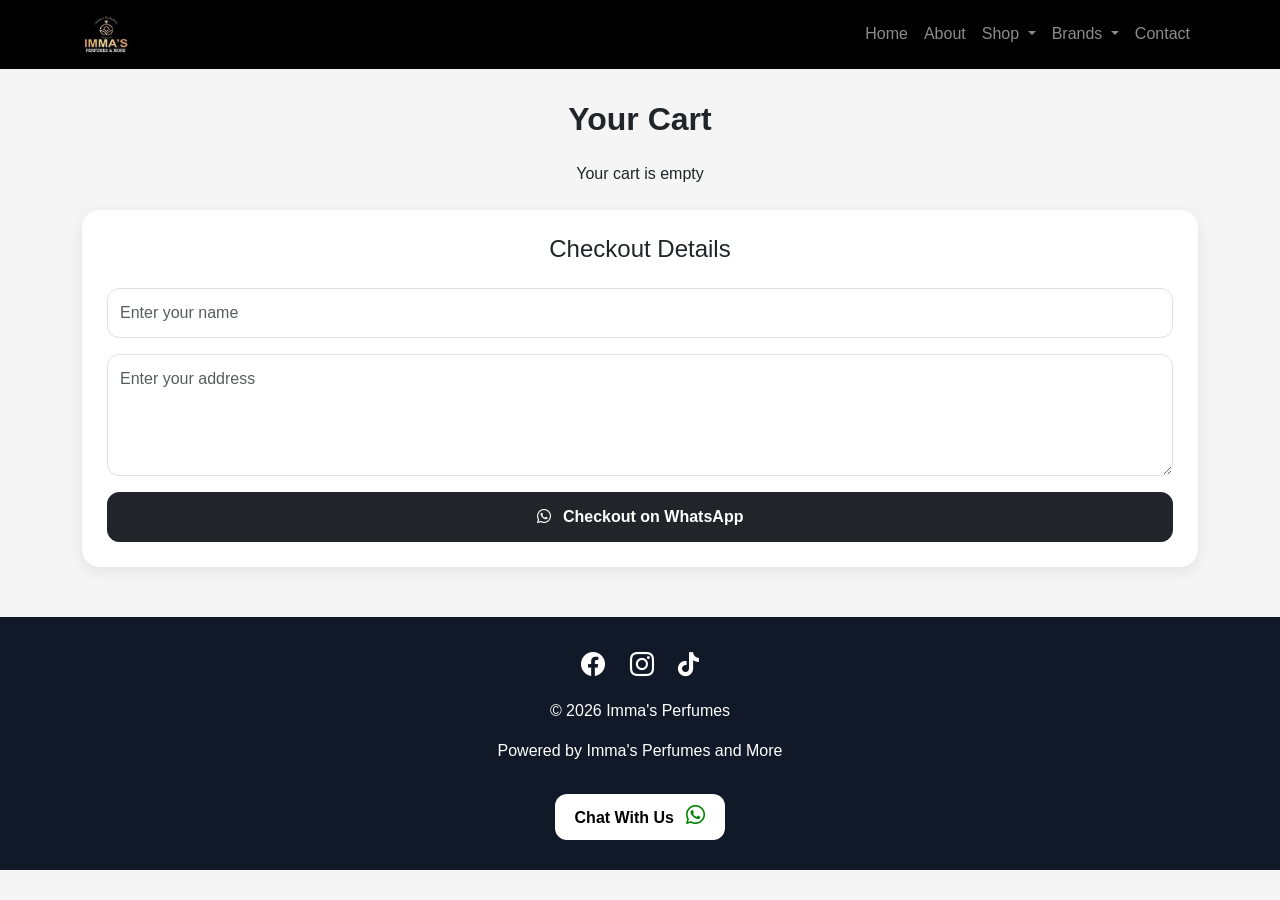
<file: Cart.html>
<!DOCTYPE html>
<html lang="en">

<head>
<meta charset="UTF-8">
<meta name="viewport" content="width=device-width, initial-scale=1.0">

<title>Your Cart</title>

<!-- Bootstrap -->
<link href="https://cdn.jsdelivr.net/npm/bootstrap@5.3.0/dist/css/bootstrap.min.css" rel="stylesheet">

<!-- Bootstrap Icons -->
<link href="https://cdn.jsdelivr.net/npm/bootstrap-icons/font/bootstrap-icons.css" rel="stylesheet">

<!-- Font Awesome -->
<link rel="stylesheet" href="https://cdnjs.cloudflare.com/ajax/libs/font-awesome/6.5.0/css/all.min.css">

<style>

body{
    background:#f5f5f5;
    font-family: Arial, sans-serif;
}

/* NAVBAR */
.navbar{
    padding:10px 0;
}

/* CART CONTAINER */
.cart-container{
    margin-top:100px;
    margin-bottom:50px;
}

/* CART CARD */
.cart-card{
    background:white;
    border-radius:18px;
    padding:20px;
    margin-bottom:20px;
    box-shadow:0 4px 15px rgba(0,0,0,0.08);
}

/* BUTTONS */
.qty-btn{
    width:45px;
    height:45px;
    border:none;
    border-radius:10px;
    font-size:18px;
    font-weight:bold;
}

.remove-btn{
    border-radius:10px;
}

/* CHECKOUT */
.checkout-box{
    background:white;
    border-radius:18px;
    padding:25px;
    box-shadow:0 4px 15px rgba(0,0,0,0.08);
}

.form-control{
    border-radius:12px;
    padding:12px;
}

.checkout-btn{
    border-radius:12px;
    padding:12px;
    font-weight:bold;
}

/* FOOTER */
.footer{
    background:#111827;
    padding:30px 20px;
    text-align:center;
}

.footer a{
    color:white;
    text-decoration:none;
}

.socials i{
    margin:0 10px;
    font-size:24px;
}

.whatsapp-box{
    background:white;
    color:black;
    display:inline-block;
    padding:10px 20px;
    border-radius:12px;
    margin-top:15px;
    font-weight:bold;
}

.whatsapp-box i{
    color:green;
    font-size:22px;
}

/* MOBILE */
@media(max-width:768px){

    .cart-card{
        padding:15px;
    }

    .qty-btn{
        width:40px;
        height:40px;
    }

    .checkout-box{
        padding:18px;
    }

}

</style>
</head>

<body>

<!-- NAVBAR -->
<nav class="navbar navbar-expand-lg navbar-dark bg-black fixed-top">

<div class="container">

<a class="navbar-brand" href="#">
<img src="images/two.jpeg"
style="width:50px; border-radius:8px;">
</a>

<button class="navbar-toggler"
data-bs-toggle="collapse"
data-bs-target="#nav">

<span class="navbar-toggler-icon"></span>

</button>

<div class="collapse navbar-collapse" id="nav">

<ul class="navbar-nav ms-auto">

<li class="nav-item">
<a class="nav-link" href="index.html">Home</a>
</li>

<li class="nav-item">
<a class="nav-link" href="About.html">About</a>
</li>

<li class="nav-item dropdown">
<a class="nav-link dropdown-toggle" data-bs-toggle="dropdown" href="#">
Shop
</a>
<ul class="dropdown-menu dropdown-menu-dark">
<li><a class="dropdown-item" href="shop3.html">deodorant/body spary/body mist</a></li>
<li><a class="dropdown-item" href="shop2.html">diffusers</a></li>
<li><a class="dropdown-item" href="shop.html">perfumes</a></li>
</ul>
</li>

<li class="nav-item dropdown">
<a class="nav-link dropdown-toggle" data-bs-toggle="dropdown" href="#">
Brands
</a>
<ul class="dropdown-menu dropdown-menu-dark">
<li><a class="dropdown-item" href="product2.html">LATTAFA</a></li>
<li><a class="dropdown-item" href="product1.html">AFNAN</a></li>
<li><a class="dropdown-item" href="Product.html">ARMAF</a></li>
</ul>
</li>


<li class="nav-item">
<a class="nav-link" href="Contact.html">Contact</a>
</li>

<li class="nav-item">

<!-- <a class="nav-link position-relative"
href="Cart.html">

<i class="bi bi-cart fs-5"></i>

<span class="cart-count-navbar position-absolute top-0 start-100 translate-middle badge rounded-pill bg-danger">
0
</span>

</a> -->

</li>

</ul>

</div>
</div>
</nav>

<!-- CART -->
<div class="container cart-container">

<h2 class="text-center fw-bold mb-4">
Your Cart
</h2>

<!-- JS WILL LOAD ITEMS HERE -->
<div id="cart-items"></div>

<!-- GRAND TOTAL -->
<div class="text-end mb-4">

<!-- <h4 class="fw-bold" id="grand-total">
Grand Total: ₦0
</h4> -->

</div>

<!-- CHECKOUT -->
<div class="checkout-box">

<h4 class="text-center mb-4">
Checkout Details
</h4>

<div class="mb-3">

<input
type="text"
id="custName"
class="form-control"
placeholder="Enter your name">

</div>

<div class="mb-3">

<textarea
id="custAddress"
class="form-control"
rows="4"
placeholder="Enter your address"></textarea>

</div>

<button
class="btn btn-dark w-100 checkout-btn"
onclick="checkoutWhatsApp()">

<i class="fab fa-whatsapp me-2"></i>

Checkout on WhatsApp

</button>

</div>

</div>

<!-- FOOTER -->
<footer class="footer text-white">

<div class="socials mb-3">

<a href="https://www.facebook.com/immaculate b">
<i class="bi bi-facebook"></i>
</a>

<a href="https://www.instagram.com/immaperfumes">
<i class="bi bi-instagram"></i>
</a>

<a href="https://www.tiktok.com/@immas.perfumes.and">
<i class="fab fa-tiktok"></i>
</a>

</div>

<p>
© 2026 Imma's Perfumes
</p>

<p>
Powered by Imma's Perfumes and More
</p>

<div class="whatsapp-box">

Chat With Us

<a href="https://wa.me/2347036392420">

<i class="fab fa-whatsapp ms-2"></i>

</a>

</div>

</footer>

<!-- Bootstrap JS -->
<script src="https://cdn.jsdelivr.net/npm/bootstrap@5.3.8/dist/js/bootstrap.bundle.min.js"></script>

<!-- YOUR JS -->
<script src="js/cart.js"></script>

</body>
</html>
</file>
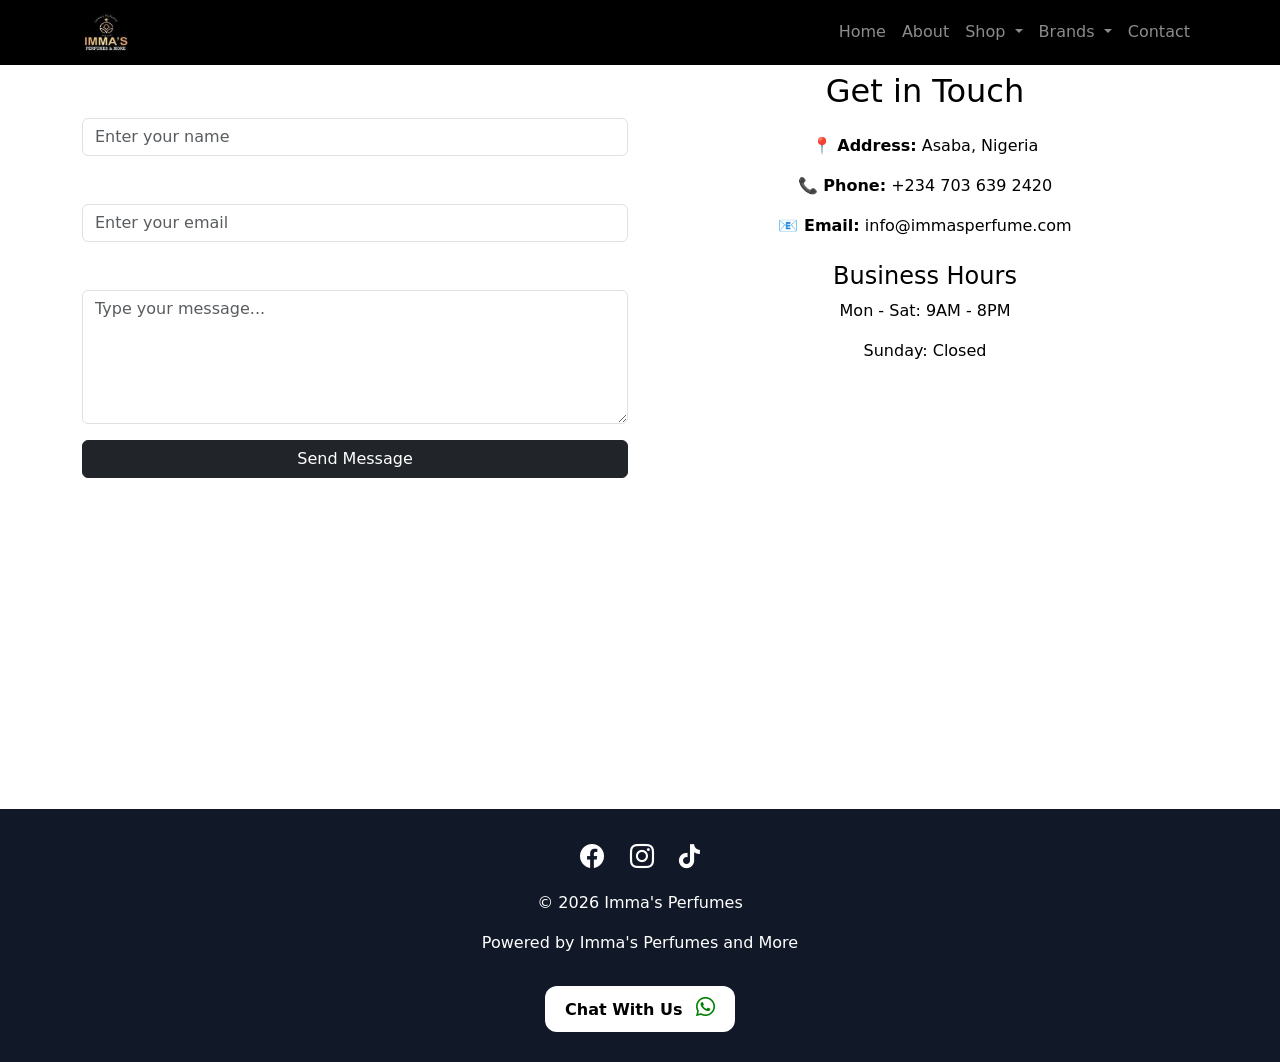
<file: Contact.html>
<!DOCTYPE html>
<html lang="en">
<head>
  <meta charset="UTF-8">
  <meta name="viewport" content="width=device-width, initial-scale=1.0">
  <title>Immas Perfume - Contact</title>

  <!-- Bootstrap CSS -->
  <link href="https://cdn.jsdelivr.net/npm/bootstrap@5.3.0/dist/css/bootstrap.min.css" rel="stylesheet">
  <link rel="stylesheet" href="https://cdnjs.cloudflare.com/ajax/libs/font-awesome/6.5.0/css/all.min.css">
  <link href="https://cdn.jsdelivr.net/npm/bootstrap-icons/font/bootstrap-icons.css" rel="stylesheet">
</head>
<link rel="stylesheet" href="css/Contact.css">

<body>

<!-- 🔷 NAVBAR -->
<!-- <nav class="navbar navbar-expand-lg navbar-dark bg-dark">
  <div class="container">
   

    <button class="navbar-toggler" data-bs-toggle="collapse" data-bs-target="#navMenu">
      <span class="navbar-toggler-icon"></span>
    </button>

    <div class="collapse navbar-collapse" id="navMenu">
      <ul class="navbar-nav ms-auto">
        <li class="nav-item"><a class="nav-link" href="#">Home</a></li>
        <li class="nav-item"><a class="nav-link" href="#">Shop</a></li>
        <li class="nav-item"><a class="nav-link active text-warning" href="#">Contact</a></li>
      </ul>
    </div>
  </div>
</nav> -->
<nav class="navbar navbar-expand-lg navbar-dark bg-black fixed-top">
<div class="container">


 <!-- <a class="navbar-brand fw-bold text-warning" href="#">Immas Perfume</a> -->
<!-- <a class="navbar-brand fw-bold pt-3 mx-3" href="#">IMMAS PERFUMES AND MORE</a> -->
<a class="navbar-brand logo "  style="color: gold; font-size: 0px; " ><img src="images/two.jpeg" alt="" style="width: 50px; border-radius: 5px;  "></a>
<!-- <a class="navbar-brand fw-bold pt-3 mx-3" href="#">IMMAS PERFUMES AND MORE</a> -->

<button class="navbar-toggler" data-bs-toggle="collapse" data-bs-target="#nav">
<span class="navbar-toggler-icon"></span>
</button>

<div class="collapse navbar-collapse" id="nav">

<ul class="navbar-nav ms-auto">

<li class="nav-item">
<a class="nav-link" href="index.html">Home</a>
</li>

<li class="nav-item">
<a class="nav-link" href="About.html">About</a>
</li>

<li class="nav-item dropdown">
<a class="nav-link dropdown-toggle" data-bs-toggle="dropdown" href="#">
Shop
</a>
<ul class="dropdown-menu dropdown-menu-dark">
<li><a class="dropdown-item" href="shop3.html">deodorant/body spary/body mist</a></li>
<li><a class="dropdown-item" href="shop2.html">diffusers</a></li>
<li><a class="dropdown-item" href="shop.html">perfumes</a></li>
</ul>
</li>

<li class="nav-item dropdown">
<a class="nav-link dropdown-toggle" data-bs-toggle="dropdown" href="#">
Brands
</a>
<ul class="dropdown-menu dropdown-menu-dark">
<li><a class="dropdown-item" href="product2.html">LATTAFA</a></li>
<li><a class="dropdown-item" href="product1.html">AFNAN</a></li>
<li><a class="dropdown-item" href="Product.html">ARMAF</a></li>
</ul>
</li>

<li class="nav-item">
<a class="nav-link" href="Contact.html">Contact</a>
</li>



</ul>

</div>
</div>
</nav>

<!-- 🔷 HERO SECTION -->
<section class="bg- text-white text-center p-4">
  <div class="container">

    <div class="row g-4">

      <!-- CONTACT FORM -->
      <div class="col-md-6">

        <h2 class="mb-4">Send a Message</h2>

        <form onsubmit="sendToWhatsApp(); return false;">

          <div class="mb-3">
            <label class="form-label">Full Name</label>
            <input 
              type="text" 
              class="form-control" 
              id="name"
              placeholder="Enter your name"
              required
            >
          </div>

          <div class="mb-3">
            <label class="form-label">Email Address</label>
            <input 
              type="email" 
              class="form-control"
              id="email"
              placeholder="Enter your email"
              required
            >
          </div>

          <div class="mb-3">
            <label class="form-label">Message</label>

            <textarea 
              class="form-control"
              rows="5"
              id="message"
              placeholder="Type your message..."
              required
            ></textarea>
          </div>

          <button type="submit" class="btn btn-dark w-100">
            Send Message
          </button>

        </form>

      </div>

      <!-- CONTACT INFO -->
      <div class=" info col-md-6 info p-5" >

        <h2 class="mb-4">Get in Touch</h2>

        <p><strong>📍 Address:</strong> Asaba, Nigeria</p>

        <p><strong>📞 Phone:</strong> +234 703 639 2420</p>

        <p><strong>📧 Email:</strong> info@immasperfume.com</p>

        <h4 class="mt-4">Business Hours</h4>

        <p>Mon - Sat: 9AM - 8PM</p>

        <p>Sunday: Closed</p>

      </div>

    </div>

  </div>
</section>

<div class="map-container">
  <iframe
    src="https://www.google.com/maps?q=deltaasabatraditionalrulers,Nigeria&output=embed"
    width="100%"
    height="300"
    style="border:0; border-radius:10px;"
    allowfullscreen=""
    loading="lazy">
  </iframe>
</div>
<!-- 🔹 FOOTER -->


<footer class="footer text-white">

<div class="socials mb-3">

<a href="https://www.facebook.com/immaculate b">
<i class="bi bi-facebook"></i>
</a>

<a href="https://www.instagram.com/immaperfumes">
<i class="bi bi-instagram"></i>
</a>

<a href="https://www.tiktok.com/@immas.perfumes.and">
<i class="fab fa-tiktok"></i>
</a>

</div>

<p>
© 2026 Imma's Perfumes
</p>

<p>
Powered by Imma's Perfumes and More
</p>

<div class="whatsapp-box">

Chat With Us

<a href="https://wa.me/2347036392420">

<i class="fab fa-whatsapp ms-2"></i>

</a>

</div>

</footer>



<!-- Bootstrap JS -->
<script src="https://cdn.jsdelivr.net/npm/bootstrap@5.3.0/dist/js/bootstrap.bundle.min.js"></script>
<script src="js/cart.js"></script>
</body>
</html>
</file>
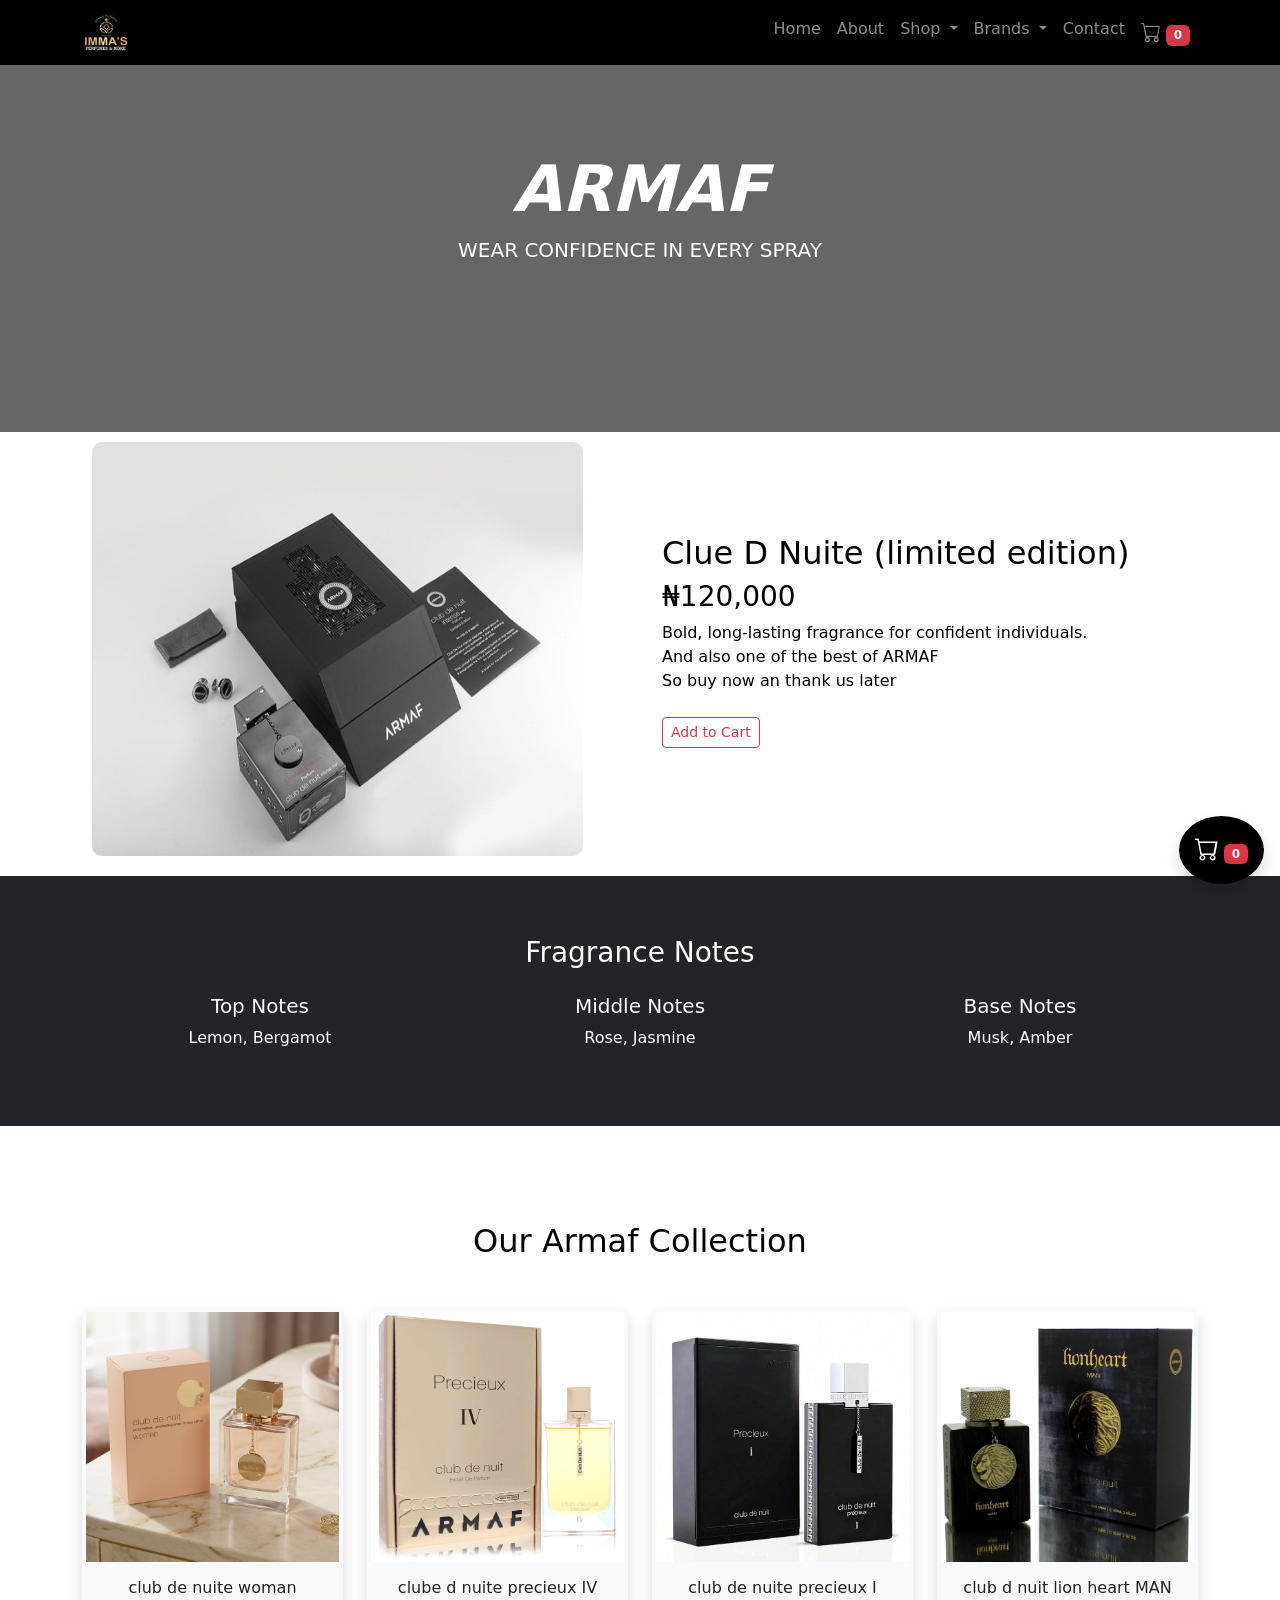
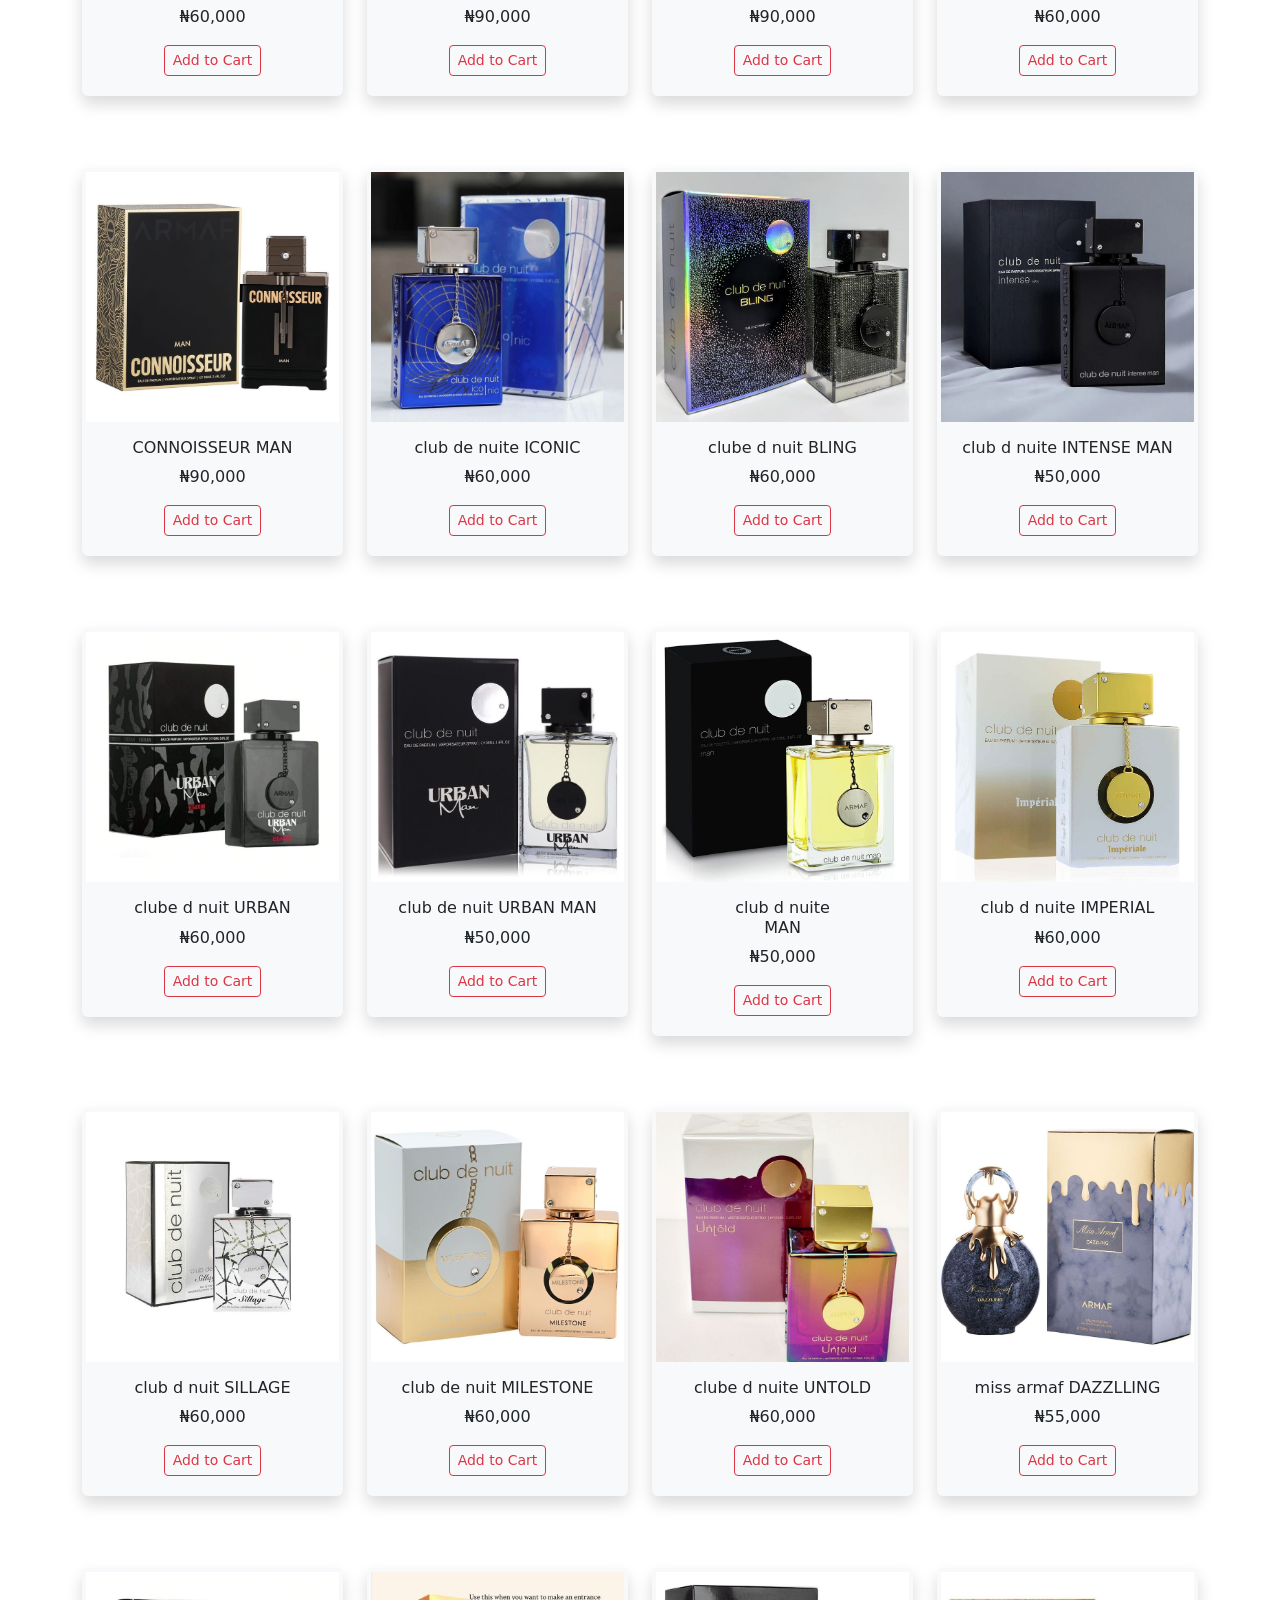
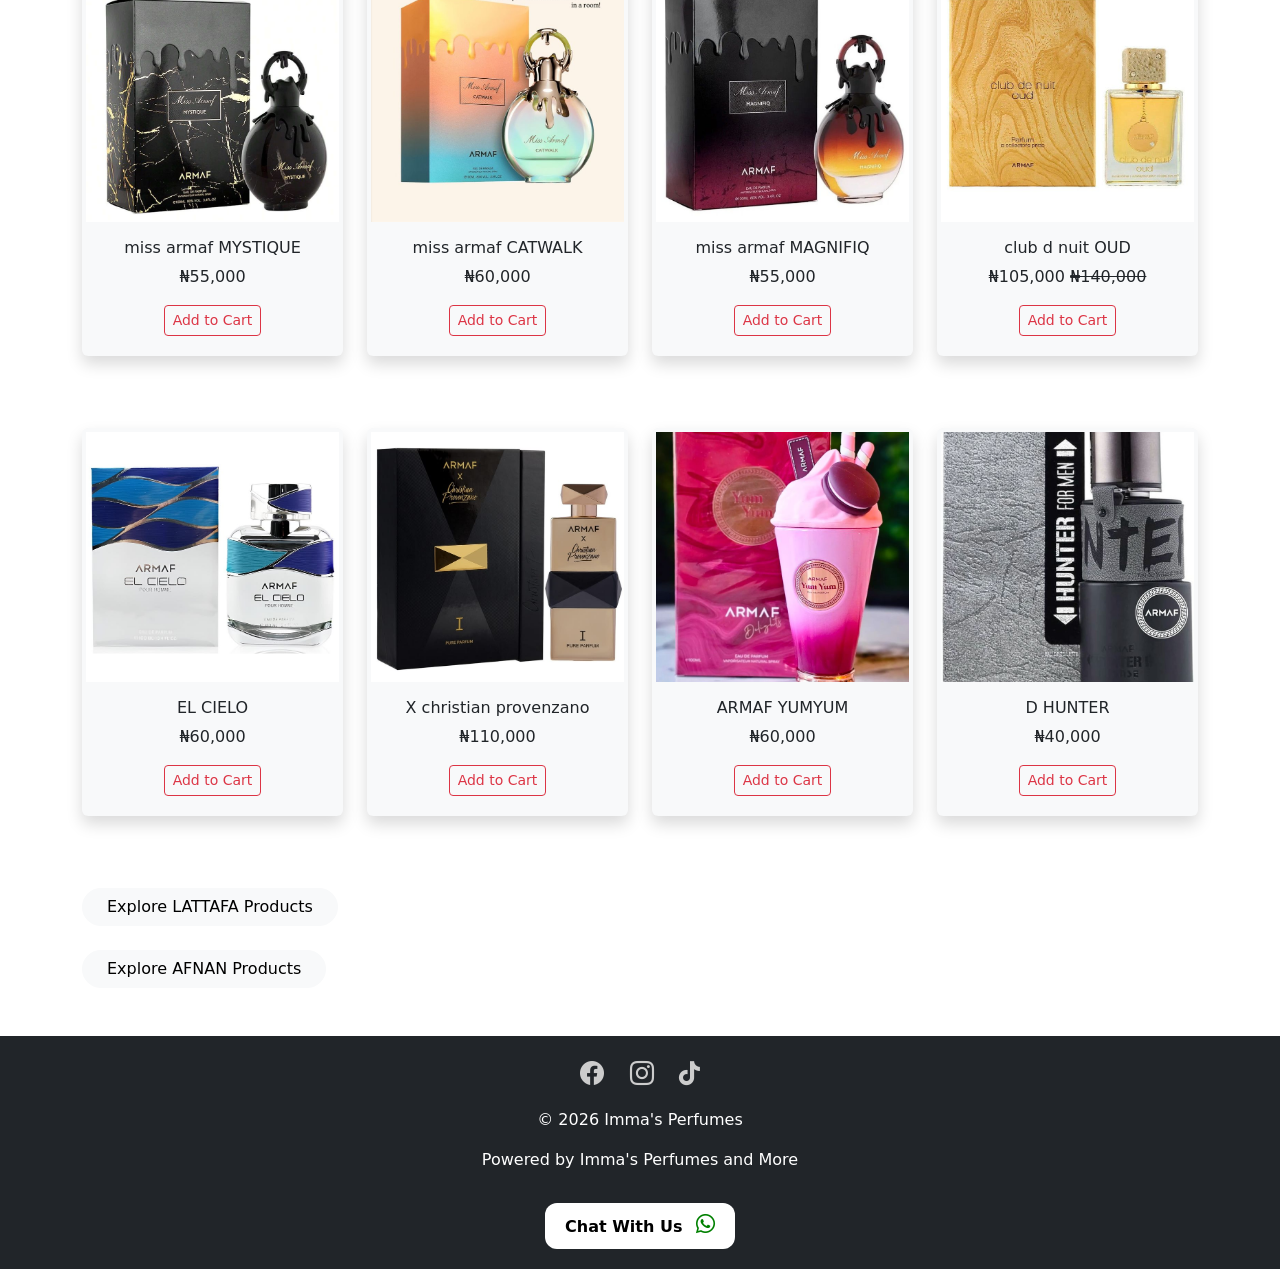
<file: Product.html>
<!DOCTYPE html><html lang="en">
<head>
  <meta charset="UTF-8">
  <meta name="viewport" content="width=device-width, initial-scale=1.0">
  <title> ARMAF perfumes</title>
    <!-- Bootstrap CSS -->  
     <link href="https://cdn.jsdelivr.net/npm/bootstrap@5.3.0/dist/css/bootstrap.min.css" rel="stylesheet"> 
      <!-- Bootstrap Icons --> 
        <link href="https://cdn.jsdelivr.net/npm/bootstrap-icons@1.11.3/font/bootstrap-icons.css" rel="stylesheet">
        <link rel="stylesheet" href="css/product2.css">
        <!-- font icons -->
   <link rel="stylesheet" href="https://cdnjs.cloudflare.com/ajax/libs/font-awesome/6.5.0/css/all.min.css">

    </head>
<body>



  <!-- NAVBAR -->
<nav class="navbar navbar-expand-lg navbar-dark bg-black fixed-top">
<div class="container">


<a class="navbar-brand logo "  style="color: gold; font-size: 0px; " ><img src="images/two.jpeg" alt="" style="width: 50px; border-radius: 5px;  "></a>
<!-- <a class="navbar-brand fw-bold pt-3 mx-3" href="#">IMMAS PERFUMES AND MORE</a> -->

<button class="navbar-toggler" data-bs-toggle="collapse" data-bs-target="#nav">
<span class="navbar-toggler-icon"></span>
</button>

<div class="collapse navbar-collapse" id="nav">

<ul class="navbar-nav ms-auto">

<li class="nav-item">
<a class="nav-link" href="index.html">Home</a>
</li>

<li class="nav-item">
<a class="nav-link" href="About.html">About</a>
</li>

<li class="nav-item dropdown">
<a class="nav-link dropdown-toggle" data-bs-toggle="dropdown" href="#">
Shop
</a>
<ul class="dropdown-menu dropdown-menu-dark">
<li><a class="dropdown-item" href="shop3.html">deodorant/body spary/body mist</a></li>
<li><a class="dropdown-item" href="shop2.html">diffusers</a></li>
<li><a class="dropdown-item" href="shop.html">perfumes</a></li>
</ul>
</li>

<li class="nav-item dropdown">
<a class="nav-link dropdown-toggle" data-bs-toggle="dropdown" href="#">
Brands
</a>
<ul class="dropdown-menu dropdown-menu-dark">
<li><a class="dropdown-item" href="product2.html">LATTAFA</a></li>
<li><a class="dropdown-item" href="product1.html">AFNAN</a></li>
<li><a class="dropdown-item" href="Product.html">ARMAF</a></li>
</ul>
</li>

<li class="nav-item">
<a class="nav-link" href="Contact.html">Contact</a>
</li>


<li class="nav-item">
  <a class="nav-link position-relative" href="Cart.html">
  <i class="bi bi-cart fs-5"></i>

  <span class="cart-count-navbar badge bg-danger">0</span>
</a>
</li>

</ul>

</div>
</div>
</nav>

<!-- HERO VIDEO -->


<section class="hero d-flex align-items-center justify-content-center text-center">

<video autoplay muted loop >
<source src="videos/PODL VID1.mp4" type="video/mp4">
</video>

<div class="hero-overlay"></div>
<div class="hero-content">
 <h1 class="display-3 fw-bold" style="color: white;"><i>ARMAF</i></h1>
 <p class="lead" style="color: white;"><b>WEAR CONFIDENCE IN EVERY SPRAY</b></p>  
<!-- <a href="#" class="btn btn-outline-light px-4">Shop Now</a> -->
</div>


</section>


<!-- PRODUCT SECTION -->
 <section class="section " >
  <div class="container">
    <div class="row align-items-center"><!-- Image -->
  <div class="col-md-6">
    <img src="images/four.jpg" class="product-img">
  </div>

  <!-- Details -->
  <div class="col-md-6">
    <h2 class="gold"> Clue D Nuite (limited edition)</h2>
    <h3 class="gold">₦120,000</h3>
    <p>Bold, long-lasting fragrance for confident individuals.<br>And also one of the best of ARMAF <br>So buy now an thank us later  <br><br> <button class="btn btn-outline-danger btn-sm"
onclick="addToCart('p35','Club De Nuit (limited edition)',120000)">
Add to Cart
</button> </p>
     
   
    <!-- <button class="btn btn-outline-light">Buy Now</button> -->
  </div>

</div>

  </div>
</section>
<!-- FRAGRANCE NOTES -->
 <section class="section1 bg-dark " style="color: white;">
  <div class="container text-center">
    <h3 class="gold mb-4">Fragrance Notes</h3><div class="row">
  <div class="col-md-4">
    <h5>Top Notes</h5>
    <p>Lemon, Bergamot</p>
  </div>
  <div class="col-md-4">
    <h5>Middle Notes</h5>
    <p>Rose, Jasmine</p>
  </div>
  <div class="col-md-4">
    <h5>Base Notes</h5>
    <p>Musk, Amber</p>
  </div>
</div>

  </div>
</section>
<!-- DESCRIPTION
 <section class="section">
  <div class="container">
    <h3 class="gold">Description</h3>
    <p>
      Crafted for elegance, this fragrance blends citrus freshness with deep woody warmth.
      Perfect for both day and night wear.
    </p>
  </div>
</section>

 <section class="section bg-dark">
  <div class="container">
    <h3 class="gold">Product Details</h3>
    <ul>
      <li>Size: 100ml</li>
      <li>Type: Eau de Parfum</li>
      <li>Longevity: 8-12 hours</li>
      <li>Gender: Unisex</li>
    </ul>
  </div>
</section> -->
<!-- RELATED PRODUCTS -->
 

<!-- PRODUCTS -->
<section class="container py-5 mt-5">

<h2 class="text-center mb-5">Our Armaf Collection</h2>

<div class="row g-4">

<!-- PRODUCT 1 -->
<div class="col-md-3 col-6">
<div class="card shadow p-1 mb-5 bg-body-tertiary rounded">
<img src="images/PODL 01.jpg">
<div class="card-body text-center">
<h6>club de nuite woman</h6>
<p>&#8358;60,000</p>
<button class="btn btn-outline-danger btn-sm"
onclick="addToCart('p11','Club De Nuit WOMAN',60000)">
Add to Cart
</button>
</div>
</div>
</div>

<!-- PRODUCT 2 -->
<div class="col-md-3 col-6">
<div class="card shadow p-1 mb-5 bg-body-tertiary rounded">
<img src="images/PODL 02.jpg">
<div class="card-body text-center">
<h6>clube d nuite precieux IV</h6>
<p>&#8358;90,000</p>
<button class="btn btn-outline-danger btn-sm"
onclick="addToCart('p12','Club De Nuit precieux IV',90000)">
Add to Cart
</button>
</div>
</div>
</div>

<!-- PRODUCT 3 -->
<div class="col-md-3 col-6">
<div class="card shadow p-1 mb-5 bg-body-tertiary rounded">
<img src="images/PODL 03.jpg">
<div class="card-body text-center">
<h6>club de nuite precieux I</h6>
<p>&#8358;90,000</p>
<button class="btn btn-outline-danger btn-sm"
onclick="addToCart('p13','Club De Nuit precieux I',60000)">
Add to Cart
</button>
</div>
</div>
</div>

<!-- PRODUCT 4 -->
<div class="col-md-3 col-6">
<div class="card shadow p-1 mb-5 bg-body-tertiary rounded">
<img src="images/PODL 04.jpg">
<div class="card-body text-center">
<h6>club d nuit lion heart MAN</h6>
<p>&#8358;60,000</p>
<button class="btn btn-outline-danger btn-sm"
onclick="addToCart('p14','Club De Nuit lion heart',60000)">
Add to Cart
</button>
</div>
</div>
</div>

<!-- PRODUCT 4 -->
<div class="col-md-3 col-6">
<div class="card shadow p-1 mb-5 bg-body-tertiary rounded">
<img src="images/PODL 05.jpg">
<div class="card-body text-center">
<h6>CONNOISSEUR MAN</h6>
<p>&#8358;90,000</p>
<button class="btn btn-outline-danger btn-sm"
onclick="addToCart('p15','CONNOISSEUR MAN',60000)">
Add to Cart
</button>
</div>
</div>
</div>

<!-- PRODUCT 4 -->
<div class="col-md-3 col-6">
<div class="card shadow p-1 mb-5 bg-body-tertiary rounded">
<img src="images/PODL 06.jpg">
<div class="card-body text-center">
<h6>club de nuite ICONIC</h6>
<p>&#8358;60,000</p>
<button class="btn btn-outline-danger btn-sm"
onclick="addToCart('p16','club de nuit iconic',60000)">
Add to Cart
</button>
</div>
</div>
</div>

<!-- PRODUCT 4 -->
<div class="col-md-3 col-6">
<div class="card shadow p-1 mb-5 bg-body-tertiary rounded">
<img src="images/PODL 07.jpg">
<div class="card-body text-center">
<h6>clube d nuit BLING</h6>
<p>&#8358;60,000</p>
<button class="btn btn-outline-danger btn-sm"
onclick="addToCart('p17','Club De Nuit BLING',60000)">
Add to Cart
</button>
</div>
</div>
</div>

<!-- PRODUCT 4 -->
<div class="col-md-3 col-6">
<div class="card shadow p-1 mb-5 bg-body-tertiary rounded">
<img src="images/PODL 08.jpg">
<div class="card-body text-center">
<h6>club d nuite INTENSE MAN</h6>
<p>&#8358;50,000</p>
<button class="btn btn-outline-danger btn-sm"
onclick="addToCart('p18','Club De Nuit INTENSE MAN',50000)">
Add to Cart
</button>
</div>
</div>
</div>

<!-- PRODUCT 4 -->
<div class="col-md-3 col-6">
<div class="card shadow p-1 mb-5 bg-body-tertiary rounded">
<img src="images/PODL 09.jpg">
<div class="card-body text-center">
<h6>clube d nuit URBAN </h6>
<p>&#8358;60,000</p>
<button class="btn btn-outline-danger btn-sm"
onclick="addToCart('p19','Club De Nuit URBAN',60000)">
Add to Cart
</button>
</div>
</div>
</div>

<!-- PRODUCT 4 -->
<div class="col-md-3 col-6">
<div class="card shadow p-1 mb-5 bg-body-tertiary rounded">
<img src="images/PODL 010.jpg">
<div class="card-body text-center">
<h6>club de nuit URBAN MAN</h6>
<p>&#8358;50,000</p>
<button class="btn btn-outline-danger btn-sm"
onclick="addToCart('p20','Club De Nuit URBAN MAN',50000)">
Add to Cart
</button>
</div>
</div>
</div>

<!-- PRODUCT 4 -->
<div class="col-md-3 col-6">
<div class="card shadow p-1 mb-5 bg-body-tertiary rounded">
<img src="images/PODL 011.jpg">
<div class="card-body text-center">
<h6>club d nuite <br>MAN</h6>
<p>&#8358;50,000</p>
<button class="btn btn-outline-danger btn-sm"
onclick="addToCart('p21','Club De Nuit MAN',50000)">
Add to Cart
</button>
</div>
</div>
</div>

<!-- PRODUCT 4 -->
<div class="col-md-3 col-6">
<div class="card shadow p-1 mb-5 bg-body-tertiary rounded">
<img src="images/PODL 012.jpg">
<div class="card-body text-center">
<h6>club d nuite IMPERIAL</h6>
<p>&#8358;60,000</p>
<button class="btn btn-outline-danger btn-sm"
onclick="addToCart('p22','Club De Nuit IMPERIAL',60000)">
Add to Cart
</button>

</div>
</div>
</div>

<!-- PRODUCT 4 -->
<div class="col-md-3 col-6">
<div class="card shadow p-1 mb-5 bg-body-tertiary rounded">
<img src="images/PODL 013.jpg">
<div class="card-body text-center">
<h6>club d nuit SILLAGE</h6>
<p>&#8358;60,000</p>
<button class="btn btn-outline-danger btn-sm"
onclick="addToCart('p23','Club De Nuit SILLAGE',60000)">
Add to Cart
</button>

</div>
</div>
</div>

<!-- PRODUCT 4 -->
<div class="col-md-3 col-6">
<div class="card shadow p-1 mb-5 bg-body-tertiary rounded">
<img src="images/PODL 014.jpg">
<div class="card-body text-center">
<h6>club de nuit MILESTONE</h6>
<p>&#8358;60,000</p>
<button class="btn btn-outline-danger btn-sm"
onclick="addToCart('p24','Club De Nuit MILESTONE',60000)">
Add to Cart
</button>

</div>
</div>
</div>

<!-- PRODUCT 4 -->
<div class="col-md-3 col-6">
<div class="card shadow p-1 mb-5 bg-body-tertiary rounded">
<img src="images/PODL 015.jpg">
<div class="card-body text-center">
<h6>clube d nuite UNTOLD</h6>
<p>&#8358;60,000</p>
<button class="btn btn-outline-danger btn-sm"
onclick="addToCart('p25','Club De Nuit UNTOLD',60000)">
Add to Cart
</button>
</div>
</div>
</div>

<!-- PRODUCT 4 -->
<div class="col-md-3 col-6">
<div class="card shadow p-1 mb-5 bg-body-tertiary rounded">
<img src="images/PODL 018.jpg">
<div class="card-body text-center">
<h6>miss armaf DAZZLLING</h6>
<p>&#8358;55,000</p>
<button class="btn btn-outline-danger btn-sm"
onclick="addToCart('p26','MISS ARMAF DAZLLING',55000)">
Add to Cart
</button>

</div>
</div>
</div>

<!-- PRODUCT 4 -->
<div class="col-md-3 col-6">
<div class="card shadow p-1 mb-5 bg-body-tertiary rounded">
<img src="images/PODL 019.jpg">
<div class="card-body text-center">
<h6>miss armaf MYSTIQUE</h6>
<p>&#8358;55,000</p>
<button class="btn btn-outline-danger btn-sm"
onclick="addToCart('p27','MISS ARMAF MYSTIQUE',55000)">
Add to Cart
</button>

</div>
</div>
</div>

<!-- PRODUCT 4 -->
<div class="col-md-3 col-6">
<div class="card shadow p-1 mb-5 bg-body-tertiary rounded">
<img src="images/PODL 020.jpg">
<div class="card-body text-center">
<h6>miss armaf CATWALK</h6>
<p>&#8358;60,000</p>
<button class="btn btn-outline-danger btn-sm"
onclick="addToCart('p28','MISS ARMAF CATWALK',60000)">
Add to Cart
</button>

</div>
</div>
</div>

<!-- PRODUCT 4 -->
<div class="col-md-3 col-6">
<div class="card shadow p-1 mb-5 bg-body-tertiary rounded">
<img src="images/PODL 021.jpg">
<div class="card-body text-center">
<h6>miss armaf MAGNIFIQ</h6>
<p>&#8358;55,000</p>
<button class="btn btn-outline-danger btn-sm"
onclick="addToCart('p29','MISS ARMAF MAGNIFIQ',55000)">
Add to Cart
</button>

</div>
</div>
</div>

<!-- PRODUCT 4 -->
<div class="col-md-3 col-6">
<div class="card shadow p-1 mb-5 bg-body-tertiary rounded">
<img src="images/PODL 022.jpg">
<div class="card-body text-center">
<h6>club d nuit OUD</h6>
<p>&#8358;105,000 <del>&#8358;140,000</del></p>
<button class="btn btn-outline-danger btn-sm"
onclick="addToCart('p30','Club De Nuit OUD',105000)">
Add to Cart
</button>

</div>
</div>
</div>

<!-- PRODUCT 4 -->
<div class="col-md-3 col-6">
<div class="card shadow p-1 mb-5 bg-body-tertiary rounded">
<img src="images/PODL 025.jpg">
<div class="card-body text-center">
<h6>EL CIELO</h6>
<p>&#8358;60,000</p>
<button class="btn btn-outline-danger btn-sm"
onclick="addToCart('p31','EL CIELO',60000)">
Add to Cart
</button>

</div>
</div>
</div>

<!-- PRODUCT 4 -->
<div class="col-md-3 col-6">
<div class="card shadow p-1 mb-5 bg-body-tertiary rounded">
<img src="images/PODL 026.jpg">
<div class="card-body text-center">
<h6>X christian provenzano</h6>
<p>&#8358;110,000</p>
<button class="btn btn-outline-danger btn-sm"
onclick="addToCart('p32','X christian provenzano',110000)">
Add to Cart
</button>

</div>
</div>
</div>

<!-- PRODUCT 4 -->
<div class="col-md-3 col-6">
<div class="card shadow p-1 mb-5 bg-body-tertiary rounded">
<img src="images/PODL 032.jpg">
<div class="card-body text-center">
<h6>ARMAF YUMYUM</h6>
<p>&#8358;60,000</p>
<button class="btn btn-outline-danger btn-sm"
onclick="addToCart('p33','ARMAF YUMYUM',60000)">
Add to Cart
</button>

</div>
</div>
</div>

<!-- PRODUCT 4 -->
<div class="col-md-3 col-6">
<div class="card shadow p-1 mb-5 bg-body-tertiary rounded">
<img src="images/PODL 031.jpg">
<div class="card-body text-center">
<h6>D HUNTER</h6>
<p>&#8358;40,000</p>
<button class="btn btn-outline-danger btn-sm"
onclick="addToCart('p34','D HUNTER',40000)">
Add to Cart
</button>

</div>
</div>
</div>

<!-- PRODUCT 4
<div class="col-md-3 col-6">
<div class="card shadow p-1 mb-5 bg-body-tertiary rounded">
<img src="PODL 26.jpg">
<div class="card-body text-center">
<h6>Perfume Two</h6>
<p>$60</p>
<button class="btn btn-outline-danger btn-sm text-red">Add to Cart</button>
</div>
</div>
</div>

<div class="col-md-3 col-6">
<div class="card shadow p-1 mb-5 bg-body-tertiary rounded">
<img src="PODL 24.jpg">
<div class="card-body text-center">
<h6>Perfume Two</h6>
<p>$60</p>
<button class="btn btn-outline-danger btn-sm text-red">Add to Cart</button>
</div>
</div>
</div>



<div class="col-md-3 col-6">
<div class="card shadow p-1 mb-5 bg-body-tertiary rounded">
<img src="PODL 25.jpg">
<div class="card-body text-center">
<h6>Perfume Two</h6>
<p>$60</p>
<button class="btn btn-outline-danger btn-sm text-red">Add to Cart</button>
</div>
</div>
</div>



<div class="col-md-3 col-6">
<div class="card shadow p-1 mb-5 bg-body-tertiary rounded">
<img src="PODL 27.jpg">
<div class="card-body text-center">
<h6>Perfume Two</h6>
<p>$60</p>
<button class="btn btn-outline-danger btn-sm text-red">Add to Cart</button>
</div>
</div>
</div>

<div class="col-md-3 col-6">
<div class="card shadow p-1 mb-5 bg-body-tertiary rounded">
<img src="PODL 28.jpg">
<div class="card-body text-center">
<h6>Perfume Two</h6>
<p>$60</p>
<button class="btn btn-outline-danger btn-sm text-red">Add to Cart</button>
</div>
</div>
</div>



<div class="col-md-3 col-6">
<div class="card shadow p-1 mb-5 bg-body-tertiary rounded">
<img src="PODL 29.jpg">
<div class="card-body text-center">
<h6>Perfume Two</h6>
<p>$60</p>
<button class="btn btn-outline-danger btn-sm text-red">Add to Cart</button>
</div>
</div>
</div>



 -->


<a href="product2.html"><button class="btn btn-light rounded-pill px-4">Explore LATTAFA Products</button></a>

<a href="product1.html"> <button class="btn btn-light rounded-pill px-4"> Explore AFNAN Products </button></a>


</div>
</section>


<div class="floating-cart position-fixed bottom-0 end-0 m-3 bg-black text-white p-3 rounded-circle shadow">
  <a href="Cart.html" class="text-white text-decoration-none">
    <i class="bi bi-cart fs-4"></i>
    <span id="cart-count" class="badge bg-danger">0</span>
  </a>
</div>


<!-- 🔹 FOOTER -->


<footer class="footer text-white">

<div class="socials mb-3">

<a href="https://www.facebook.com/immaculate b">
<i class="bi bi-facebook"></i>
</a>

<a href="https://www.instagram.com/immaperfumes">
<i class="bi bi-instagram"></i>
</a>

<a href="https://www.tiktok.com/@immas.perfumes.and">
<i class="fab fa-tiktok"></i>
</a>

</div>

<p>
© 2026 Imma's Perfumes
</p>

<p>
Powered by Imma's Perfumes and More
</p>

<div class="whatsapp-box">

Chat With Us

<a href="https://wa.me/2347036392420">

<i class="fab fa-whatsapp ms-2"></i>

</a>

</div>

</footer>






 <script src="https://cdn.jsdelivr.net/npm/bootstrap@5.3.8/dist/js/bootstrap.bundle.min.js" integrity="sha384-FKyoEForCGlyvwx9Hj09JcYn3nv7wiPVlz7YYwJrWVcXK/BmnVDxM+D2scQbITxI" crossorigin="anonymous"></script>
 <script src="js/cart.js"></script>
</body>

</html
</file>
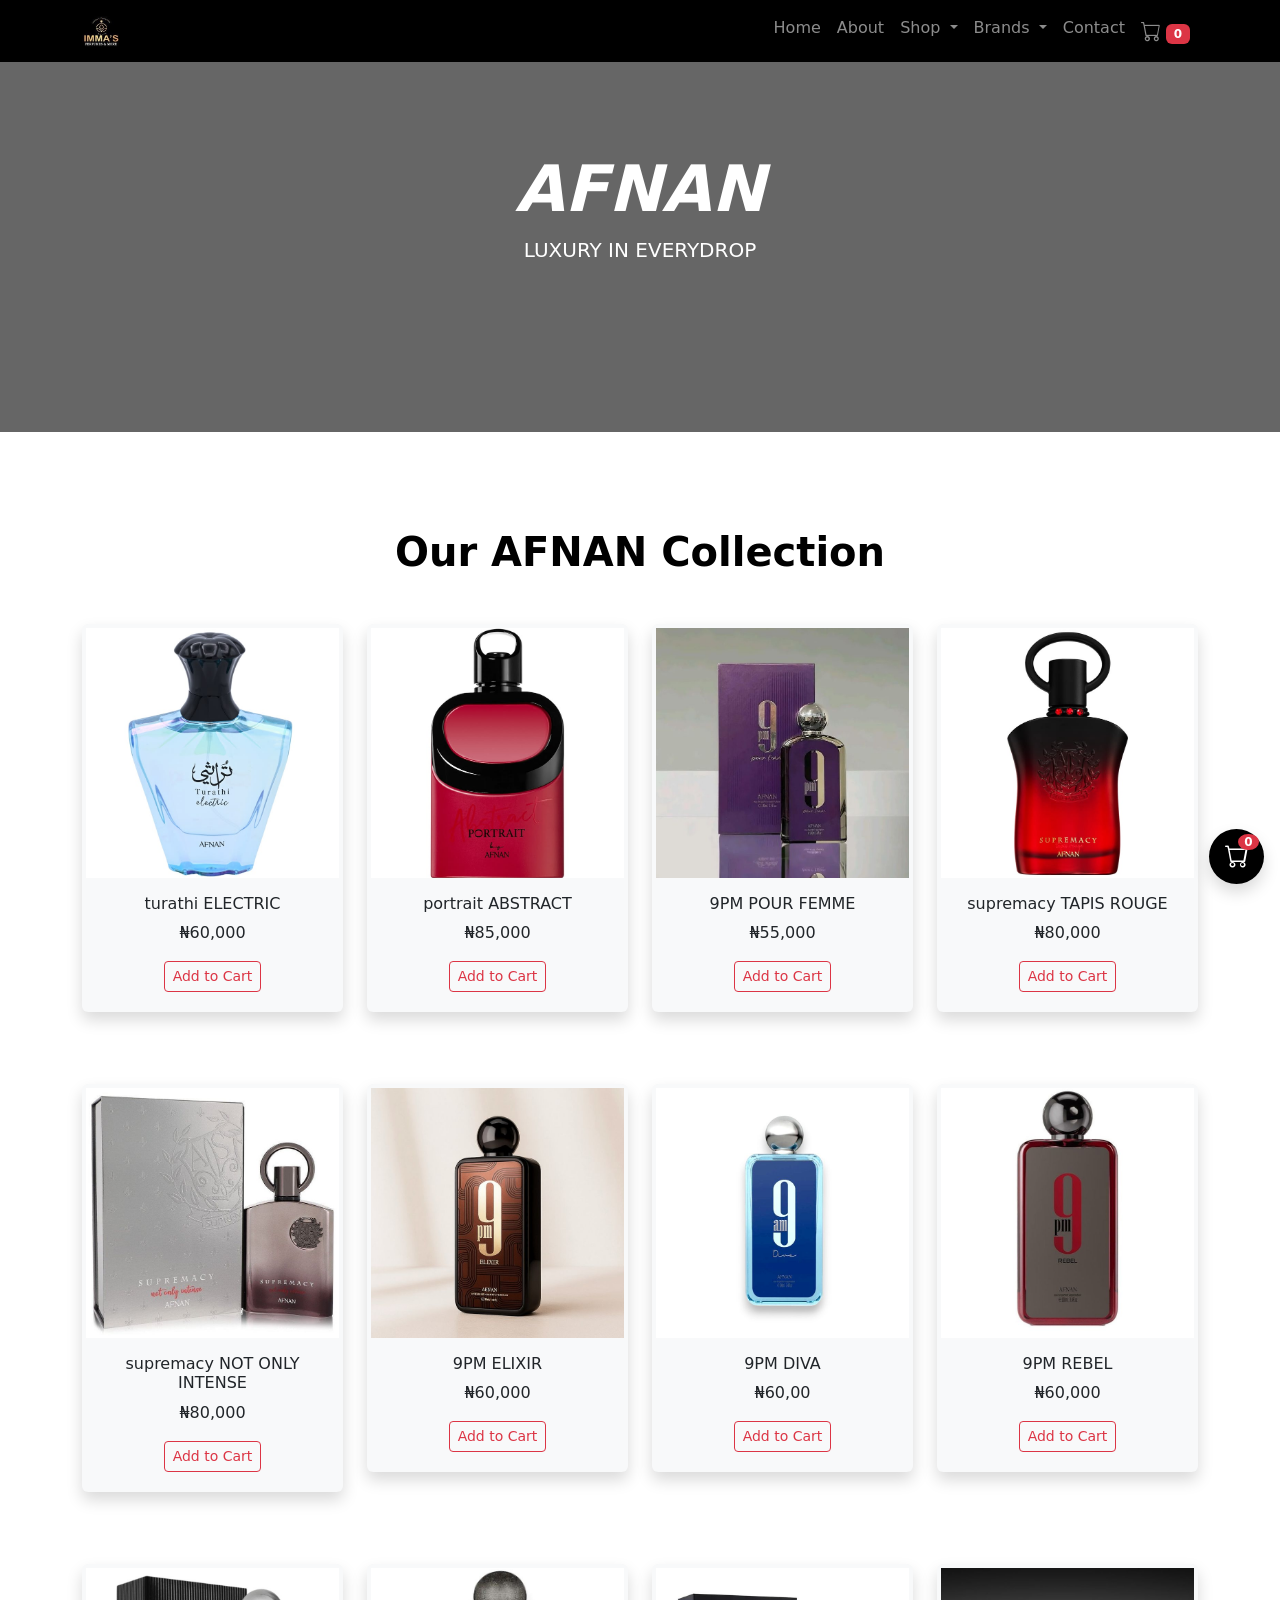
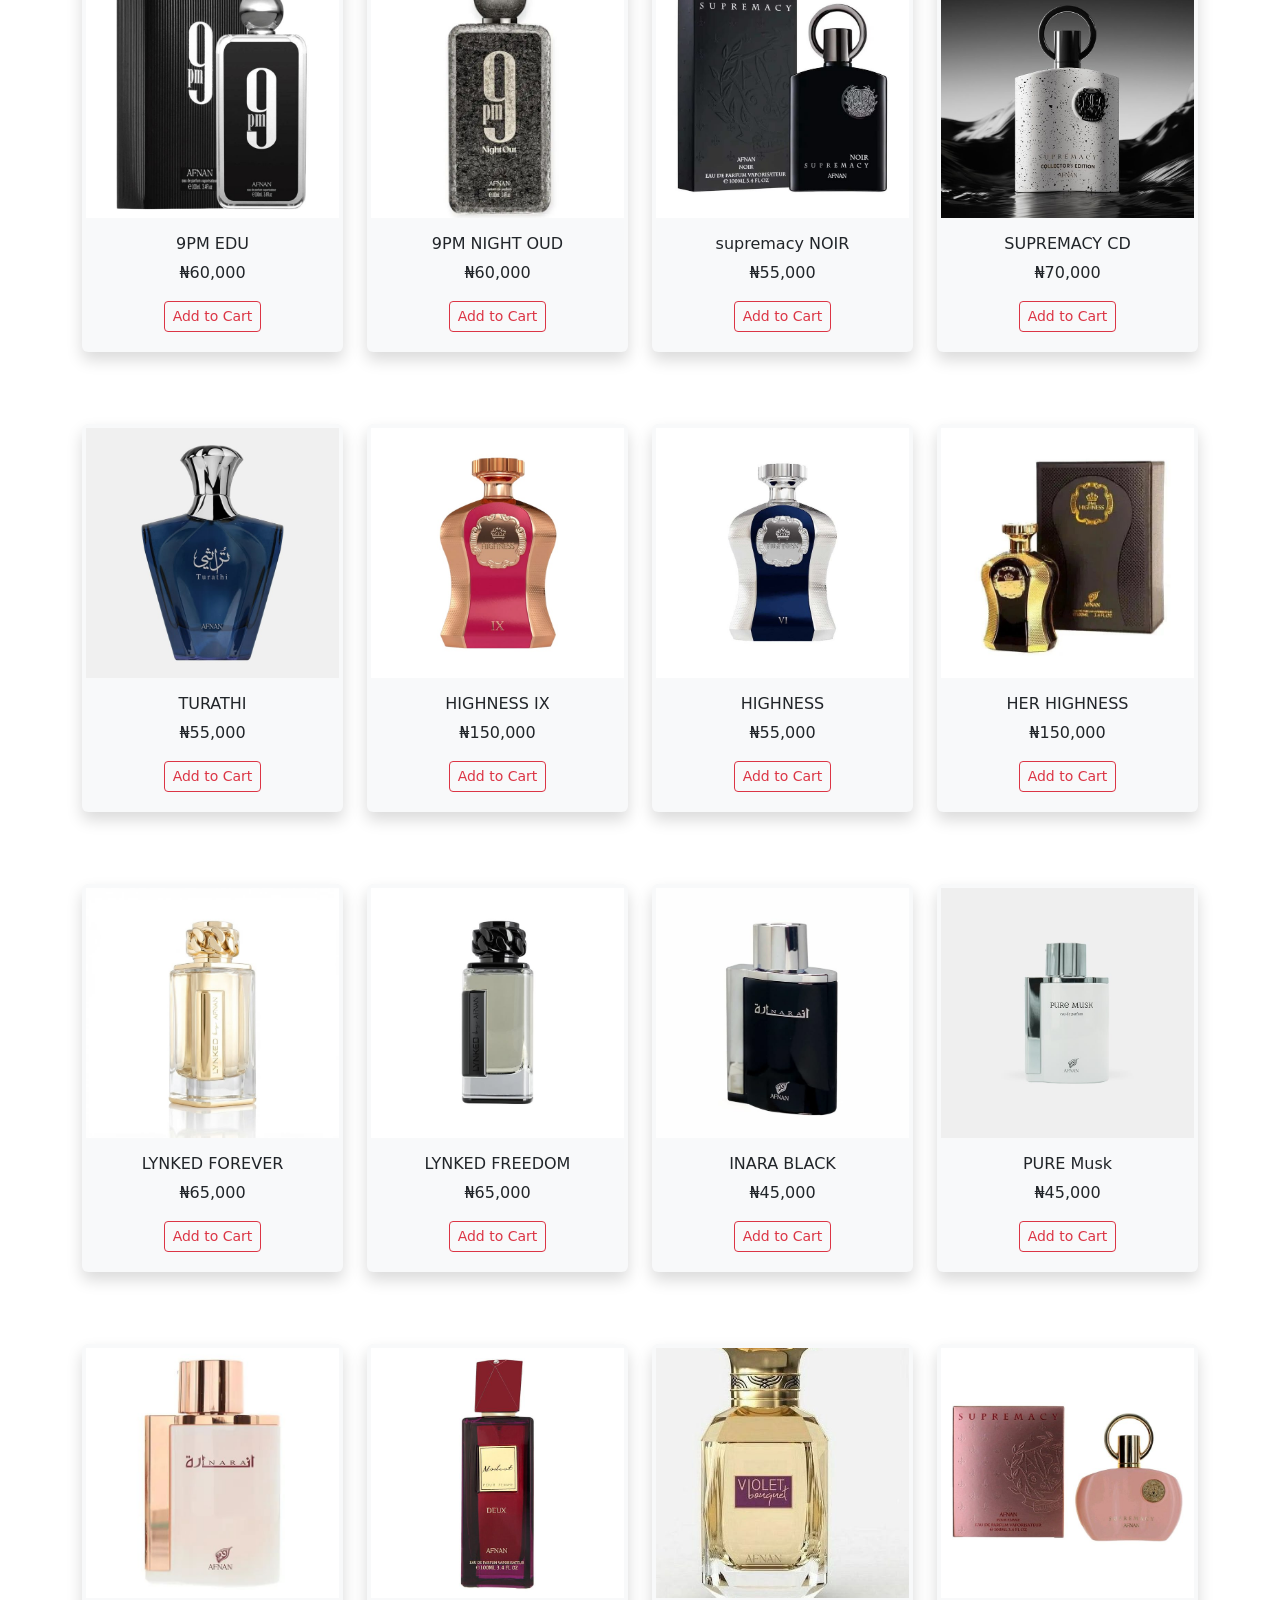
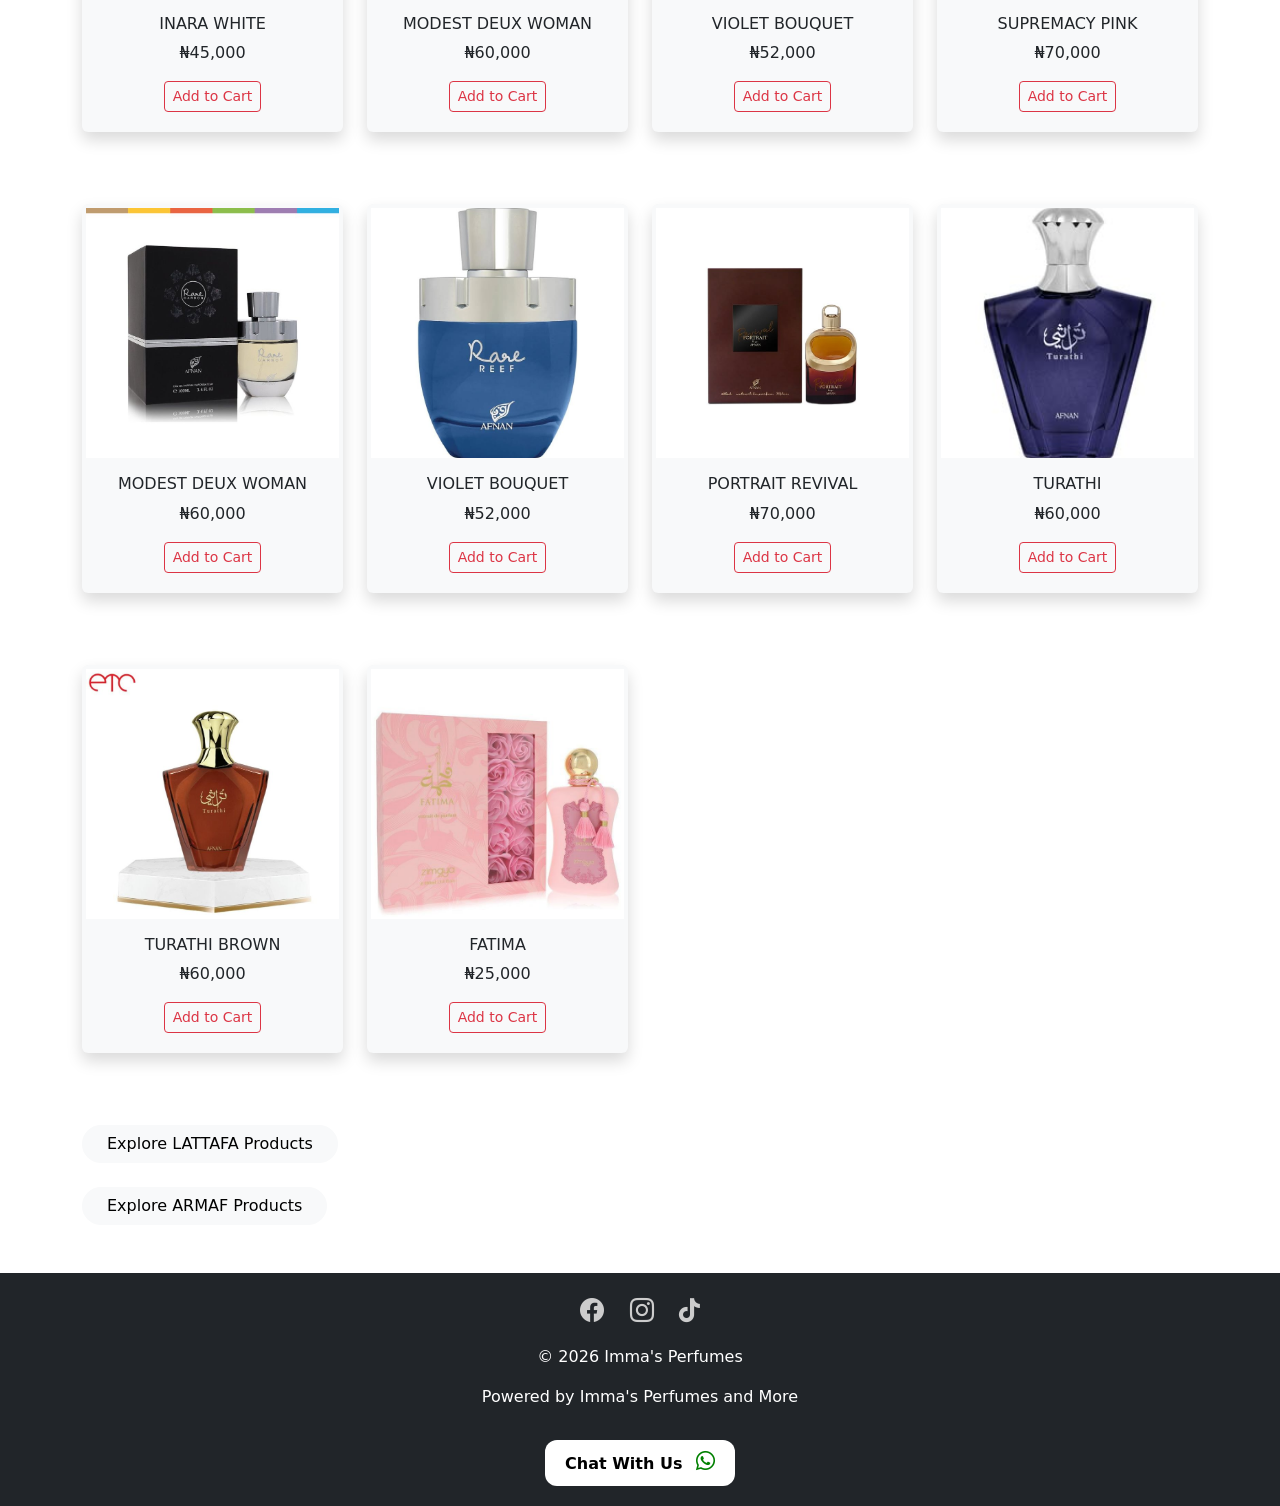
<file: product1.html>
<!DOCTYPE html>
<html lang="en">
<head>
  <meta charset="UTF-8">
  <meta name="viewport" content="width=device-width, initial-scale=1.0">
  <title>AFNAN Perfumes</title>

  <!-- Bootstrap CDN -->
  <link href="https://cdn.jsdelivr.net/npm/bootstrap@5.3.0/dist/css/bootstrap.min.css" rel="stylesheet">

  <link rel="stylesheet" href="css/product1.css">

  <link href="https://cdn.jsdelivr.net/npm/bootstrap-icons@1.11.3/font/bootstrap-icons.css" rel="stylesheet">
<link rel="stylesheet" href="https://cdnjs.cloudflare.com/ajax/libs/font-awesome/6.5.0/css/all.min.css">

</head>

<body>

<!-- NAVBAR -->
<nav class="navbar navbar-expand-lg navbar-dark bg-black fixed-top">
<div class="container">


<a class="navbar-brand logo "  style="color: gold; font-size: 0px; " ><img src="images/two.jpeg" alt="" style="width: 40px; border-radius: 5px;  "></a>
<!-- <a class="navbar-brand fw-bold pt-3 mx-3" href="#">IMMAS PERFUMES AND MORE</a> -->

<button class="navbar-toggler" data-bs-toggle="collapse" data-bs-target="#nav">
<span class="navbar-toggler-icon"></span>
</button>

<div class="collapse navbar-collapse" id="nav">

<ul class="navbar-nav ms-auto">

<li class="nav-item">
<a class="nav-link" href="index.html">Home</a>
</li>

<li class="nav-item">
<a class="nav-link" href="About.html">About</a>
</li>

<li class="nav-item dropdown">
<a class="nav-link dropdown-toggle" data-bs-toggle="dropdown" href="#">
Shop
</a>
<ul class="dropdown-menu dropdown-menu-dark">
<li><a class="dropdown-item" href="shop3.html">deodorant/body spary/body mist</a></li>
<li><a class="dropdown-item" href="shop2.html">diffusers</a></li>
<li><a class="dropdown-item" href="shop.html">perfumes</a></li>
</ul>
</li>

<li class="nav-item dropdown">
<a class="nav-link dropdown-toggle" data-bs-toggle="dropdown" href="#">
Brands
</a>
<ul class="dropdown-menu dropdown-menu-dark">
<li><a class="dropdown-item" href="product2.html">LATTAPFA</a></li>
<li><a class="dropdown-item" href="product1.html">AFNAN</a></li>
<li><a class="dropdown-item" href="Product.html">ARMAF</a></li>
</ul>
</li>

<li class="nav-item">
<a class="nav-link" href="Contact.html">Contact</a>
</li>

<li class="nav-item">
  <a class="nav-link position-relative" href="Cart.html">
  <i class="bi bi-cart fs-5"></i>

  <span class="cart-count-navbar badge bg-danger">0</span>
</a>
</li>


</ul>

</div>
</div>
</nav>

<!-- HERO VIDEO -->


<section class="hero d-flex align-items-center justify-content-center text-center">

<video autoplay muted loop >
<source src="videos/PODL VID2.mp4" type="video/mp4">
</video>

<div class="hero-overlay"></div>
<div class="hero-content">
 <h1 class="display-3 fw-bold" style="color: white;"><i>AFNAN</i></h1>
 <p class="lead" style="color: white;"><b>LUXURY IN  EVERYDROP</b></p>  
<!-- <a href="#" class="btn btn-outline-light px-4">Shop Now</a> -->
</div>


</section>


<!-- PRODUCT SECTION -->
 





<!-- PRODUCTS -->
<section class="container py-5 mt-5">

<h1 class="text-center mb-5"><strong>Our AFNAN  Collection</strong></h1>

<div class="row g-4">

<!-- PRODUCT 1 -->
<div class="col-md-3 col-6">
<div class="card shadow p-1 mb-5 bg-body-tertiary rounded">
<img src="images/PODL 001.jpg">
<div class="card-body text-center">
<h6>turathi ELECTRIC</h6>
<p>&#8358;60,000</p>
<button class="btn btn-outline-danger btn-sm"
onclick="addToCart('p64','turathi ELECTRIC',60000)">
Add to Cart
</button>
</div>
</div>
</div>

<!-- PRODUCT 2 -->
<div class="col-md-3 col-6">
<div class="card shadow p-1 mb-5 bg-body-tertiary rounded">
<img src="images/PODL 002.jpg">
<div class="card-body text-center">
<h6>portrait ABSTRACT</h6>
<p>&#8358;85,000</p>
<button class="btn btn-outline-danger btn-sm"
onclick="addToCart('p36','portrait ABSTRACT',85000)">
Add to Cart
</button>
</div>
</div>
</div>

<!-- PRODUCT 3 -->
<div class="col-md-3 col-6">
<div class="card shadow p-1 mb-5 bg-body-tertiary rounded">
<img src="images/PODL 004.jpg">
<div class="card-body text-center">
<h6>9PM POUR FEMME</h6>
<p>&#8358;55,000</p>
<button class="btn btn-outline-danger btn-sm"
onclick="addToCart('p37','9PM POUR FEMME',55000)">
Add to Cart
</button>
</div>
</div>
</div>

<!-- PRODUCT 4 -->
<div class="col-md-3 col-6">
<div class="card shadow p-1 mb-5 bg-body-tertiary rounded">
<img src="images/PODL 005.jpg">
<div class="card-body text-center">
<h6>supremacy TAPIS ROUGE</h6>
<p>&#8358;80,000</p>
<button class="btn btn-outline-danger btn-sm"
onclick="addToCart('p38','SUPREMACY  TAPIS  ROUGE',80000)">
Add to Cart
</button>
</div>
</div>
</div>

<!-- PRODUCT 4 -->
<div class="col-md-3 col-6">
<div class="card shadow p-1 mb-5 bg-body-tertiary rounded">
<img src="images/PODL 006.jpg">
<div class="card-body text-center">
<h6>supremacy NOT ONLY INTENSE</h6>
<p>&#8358;80,000</p>
<button class="btn btn-outline-danger btn-sm"
onclick="addToCart('p39','supremacy NOT ONLY INTENSE',80000)">
Add to Cart
</button>
</div>
</div>
</div>

<!-- PRODUCT 4 -->
<div class="col-md-3 col-6">
<div class="card shadow p-1 mb-5 bg-body-tertiary rounded">
<img src="images/PODL 007.jpg">
<div class="card-body text-center">
<h6>9PM ELIXIR</h6>
<p>&#8358;60,000</p>
<button class="btn btn-outline-danger btn-sm"
onclick="addToCart('p40','9PM ELIXIR',60000)">
Add to Cart
</button>
</div>
</div>
</div>

<!-- PRODUCT 4 -->
<div class="col-md-3 col-6">
<div class="card shadow p-1 mb-5 bg-body-tertiary rounded">
<img src="images/PODL 008.jpg">
<div class="card-body text-center">
<h6>9PM DIVA</h6>
<p>&#8358;60,00</p>
<button class="btn btn-outline-danger btn-sm"
onclick="addToCart('p41','9PM DIVA',60000)">
Add to Cart
</button>
</div>
</div>
</div>

<!-- PRODUCT 4 -->
<div class="col-md-3 col-6">
<div class="card shadow p-1 mb-5 bg-body-tertiary rounded">
<img src="images/PODL 009.jpg">
<div class="card-body text-center">
<h6>9PM REBEL</h6>
<p>&#8358;60,000</p>
<button class="btn btn-outline-danger btn-sm"
onclick="addToCart('p42','9PM REBEL',60000)">
Add to Cart
</button>
</div>
</div>
</div>

<!-- PRODUCT 4 -->
<div class="col-md-3 col-6">
<div class="card shadow p-1 mb-5 bg-body-tertiary rounded">
<img src="images/PODL 0010.jpg">
<div class="card-body text-center">
<h6>9PM EDU</h6>
<p>&#8358;60,000</p>
<button class="btn btn-outline-danger btn-sm"
onclick="addToCart('p65','9PM EDU',60000)">
Add to Cart
</button>
</div>
</div>
</div>

<!-- PRODUCT 4 -->
<div class="col-md-3 col-6">
<div class="card shadow p-1 mb-5 bg-body-tertiary rounded">
<img src="images/PODL 0011.jpg">
<div class="card-body text-center">
<h6>9PM NIGHT OUD</h6>
<p>&#8358;60,000</p>
<button class="btn btn-outline-danger btn-sm"
onclick="addToCart('p43','9PM NIGHT OUD',60000)">
Add to Cart
</button>
</div>
</div>
</div>

<!-- PRODUCT 4 -->
<div class="col-md-3 col-6">
<div class="card shadow p-1 mb-5 bg-body-tertiary rounded">
<img src="images/PODL 0013.jpg">
<div class="card-body text-center">
<h6>supremacy NOIR</h6>
<p>&#8358;55,000</p>
<button class="btn btn-outline-danger btn-sm"
onclick="addToCart('p44','supremacy NOIR',55000)">
Add to Cart
</button>
</div>
</div>
</div>

<!-- PRODUCT 4 -->
<div class="col-md-3 col-6">
<div class="card shadow p-1 mb-5 bg-body-tertiary rounded">
<img src="images/PODL 0014.jpg">
<div class="card-body text-center">
<h6>SUPREMACY CD</h6>
<p>&#8358;70,000</p>
<button class="btn btn-outline-danger btn-sm"
onclick="addToCart('p45','SUPREMACY CD',70000)">
Add to Cart
</button>
</div>
</div>
</div>

<!-- PRODUCT 4 -->
<div class="col-md-3 col-6">
<div class="card shadow p-1 mb-5 bg-body-tertiary rounded">
<img src="images/PODL 0015.jpg">
<div class="card-body text-center">
<h6>TURATHI</h6>
<p>&#8358;55,000</p>
<button class="btn btn-outline-danger btn-sm"
onclick="addToCart('p46','TURATHI',55000)">
Add to Cart
</button>
</div>
</div>
</div>

<!-- PRODUCT 4 -->
<div class="col-md-3 col-6">
<div class="card shadow p-1 mb-5 bg-body-tertiary rounded">
<img src="images/PODL 0017.jpg">
<div class="card-body text-center">
<h6>HIGHNESS IX</h6>
<p>&#8358;150,000</p>
<button class="btn btn-outline-danger btn-sm"
onclick="addToCart('p47','HIGHNESS IX',150000)">
Add to Cart
</button>
</div>
</div>
</div>

<!-- PRODUCT 4 -->
<div class="col-md-3 col-6">
<div class="card shadow p-1 mb-5 bg-body-tertiary rounded">
<img src="images/PODL 0018.jpg">
<div class="card-body text-center">
<h6>HIGHNESS</h6>
<p>&#8358;55,000</p>
<button class="btn btn-outline-danger btn-sm"
onclick="addToCart('p48','HIGHNESS',55000)">
Add to Cart
</button>
</div>
</div>
</div>

<!-- PRODUCT 4 -->
<div class="col-md-3 col-6">
<div class="card shadow p-1 mb-5 bg-body-tertiary rounded">
<img src="images/PODL 0019.jpg">
<div class="card-body text-center">
<h6>HER HIGHNESS</h6>
<p>&#8358;150,000</p>
<button class="btn btn-outline-danger btn-sm"
onclick="addToCart('p49','HER HIGHNESS',150000)">
Add to Cart
</button>
</div>
</div>
</div>

<!-- PRODUCT 4 -->
<div class="col-md-3 col-6">
<div class="card shadow p-1 mb-5 bg-body-tertiary rounded">
<img src="images/PODL 0020.jpg">
<div class="card-body text-center">
<h6>LYNKED FOREVER</h6>
<p>&#8358;65,000</p>
<button class="btn btn-outline-danger btn-sm"
onclick="addToCart('p50','LYNKED FOREVER',65000)">
Add to Cart
</button>
</div>
</div>
</div>

<!-- PRODUCT 4 -->
<div class="col-md-3 col-6">
<div class="card shadow p-1 mb-5 bg-body-tertiary rounded">
<img src="images/PODL 0021.jpg">
<div class="card-body text-center">
<h6>LYNKED FREEDOM</h6>
<p>&#8358;65,000</p>
<button class="btn btn-outline-danger btn-sm"
onclick="addToCart('p51','LYNKED FREEDOM',65000)">
Add to Cart
</button>
</div>
</div>
</div>

<!-- PRODUCT 4 -->
<div class="col-md-3 col-6">
<div class="card shadow p-1 mb-5 bg-body-tertiary rounded">
<img src="images/PODL 0022.jpg">
<div class="card-body text-center">
<h6>INARA BLACK</h6>
<p>&#8358;45,000</p>
<button class="btn btn-outline-danger btn-sm"
onclick="addToCart('p52','INARA BLACK',45000)">
Add to Cart
</button>
</div>
</div>
</div>

<!-- PRODUCT 4 -->
<div class="col-md-3 col-6">
<div class="card shadow p-1 mb-5 bg-body-tertiary rounded">
<img src="images/PODL 0023.jpg">
<div class="card-body text-center">
<h6>PURE Musk</h6>
<p>&#8358;45,000</p>
<button class="btn btn-outline-danger btn-sm"
onclick="addToCart('p53','PURE Musk',45000)">
Add to Cart
</button>
</div>
</div>
</div>

<!-- PRODUCT 4 -->
<div class="col-md-3 col-6">
<div class="card shadow p-1 mb-5 bg-body-tertiary rounded">
<img src="images/PODL 0024.jpg">
<div class="card-body text-center">
<h6>INARA WHITE</h6>
<p>&#8358;45,000</p>
<button class="btn btn-outline-danger btn-sm"
onclick="addToCart('p54','INARA WHITE',45000)">
Add to Cart
</button>
</div>
</div>
</div>

<!-- PRODUCT 4 -->
<div class="col-md-3 col-6">
<div class="card shadow p-1 mb-5 bg-body-tertiary rounded">
<img src="images/PODL 0025.jpg">
<div class="card-body text-center">
<h6>MODEST DEUX WOMAN</h6>
<p>&#8358;60,000</p>
<button class="btn btn-outline-danger btn-sm"
onclick="addToCart('p55','MODEST DEUX WOMAN',60000)">
Add to Cart
</button>
</div>
</div>
</div>

<!-- PRODUCT 4 -->
<div class="col-md-3 col-6">
<div class="card shadow p-1 mb-5 bg-body-tertiary rounded">
<img src="images/PODL 0026.jpg">
<div class="card-body text-center">
<h6>VIOLET BOUQUET</h6>
<p>&#8358;52,000</p>
<button class="btn btn-outline-danger btn-sm"
onclick="addToCart('p56','Club De Nuit WOMAN',52000)">
Add to Cart
</button>
</div>
</div>
</div>

<!-- PRODUCT 4 -->
<div class="col-md-3 col-6">
<div class="card shadow p-1 mb-5 bg-body-tertiary rounded">
<img src="images/PODL 0027.jpg">
<div class="card-body text-center">
<h6>SUPREMACY PINK</h6>
<p>&#8358;70,000</p>
<button class="btn btn-outline-danger btn-sm"
onclick="addToCart('p57','SUPREMACY PINK',70000)">
Add to Cart
</button>
</div>
</div>
</div>


<!-- PRODUCT 4 -->
<div class="col-md-3 col-6">
<div class="card shadow p-1 mb-5 bg-body-tertiary rounded">
<img src="images/PODL 0029.jpg">
<div class="card-body text-center">
<h6>MODEST DEUX WOMAN</h6>
<p>&#8358;60,000</p>
<button class="btn btn-outline-danger btn-sm"
onclick="addToCart('p58','MODEST DEUX WOMAN',60000)">
Add to Cart
</button>
</div>
</div>
</div>

<!-- PRODUCT 4 -->
<div class="col-md-3 col-6">
<div class="card shadow p-1 mb-5 bg-body-tertiary rounded">
<img src="images/PODL 0030.jpg">
<div class="card-body text-center">
<h6>VIOLET BOUQUET</h6>
<p>&#8358;52,000</p>
<button class="btn btn-outline-danger btn-sm"
onclick="addToCart('p59','VIOLET',52000)">
Add to Cart
</button>
</div>
</div>
</div>

<!-- PRODUCT 4 -->
<div class="col-md-3 col-6">
<div class="card shadow p-1 mb-5 bg-body-tertiary rounded">
<img src="images/PODL 0031.jpg">
<div class="card-body text-center">
<h6>PORTRAIT REVIVAL</h6>
<p>&#8358;70,000</p>
<button class="btn btn-outline-danger btn-sm"
onclick="addToCart('p60','PORTRAIT REVIVAL',70000)">
Add to Cart
</button>
</div>
</div>
</div>

<!-- PRODUCT 4 -->
<div class="col-md-3 col-6">
<div class="card shadow p-1 mb-5 bg-body-tertiary rounded">
<img src="images/PODL 0032.jpg">
<div class="card-body text-center">
<h6>TURATHI</h6>
<p>&#8358;60,000</p>
<button class="btn btn-outline-danger btn-sm"
onclick="addToCart('p61','TURATHI',60000)">
Add to Cart
</button>
</div>
</div>
</div>

<!-- PRODUCT 4 -->
<div class="col-md-3 col-6">
<div class="card shadow p-1 mb-5 bg-body-tertiary rounded">
<img src="images/PODL 0033.jpg">
<div class="card-body text-center">
<h6>TURATHI BROWN</h6>
<p>&#8358;60,000</p>
<button class="btn btn-outline-danger btn-sm"
onclick="addToCart('p62','TURATHI BROWN',60000)">
Add to Cart
</button>
</div>
</div>
</div>

<!-- PRODUCT 4 -->
<div class="col-md-3 col-6">
<div class="card shadow p-1 mb-5 bg-body-tertiary rounded">
<img src="images/PODL 0034.jpg">
<div class="card-body text-center">
<h6>FATIMA</h6>
<p>&#8358;25,000</p>
<button class="btn btn-outline-danger btn-sm"
onclick="addToCart('p63','FATIMA',25000)">
Add to Cart
</button>
</div>
</div>
</div>


<a href="product2.html"><button class="btn btn-light rounded-pill px-4">Explore LATTAFA Products</button></a>

<a href="Product.html"> <button class="btn btn-light rounded-pill px-4"> Explore ARMAF Products </button></a>





</div>
</section>

<div class="floating-cart position-fixed bottom-0 end-0 m-3 bg-black text-white p-3 rounded-circle shadow">
  <a href="Cart.html" class="text-white text-decoration-none">
    <i class="bi bi-cart fs-4"></i>
    <span id="cart-count" class="badge bg-danger">0</span>
  </a>
</div>
<!-- 🔹 FOOTER -->


<footer class="footer text-white">

<div class="socials mb-3">

<a href="https://www.facebook.com/immaculate b">
<i class="bi bi-facebook"></i>
</a>

<a href="https://www.instagram.com/immaperfumes">
<i class="bi bi-instagram"></i>
</a>

<a href="https://www.tiktok.com/@immas.perfumes.and">
<i class="fab fa-tiktok"></i>
</a>

</div>

<p>
© 2026 Imma's Perfumes
</p>

<p>
Powered by Imma's Perfumes and More
</p>

<div class="whatsapp-box">

Chat With Us

<a href="https://wa.me/2347036392420">

<i class="fab fa-whatsapp ms-2"></i>

</a>

</div>

</footer>
<!-- Bootstrap JS -->
<script src="https://cdn.jsdelivr.net/npm/bootstrap@5.3.0/dist/js/bootstrap.bundle.min.js"></script>
<script src="js/cart.js"></script>
</body>
</html>
</file>
<file: css/Contact.css>
/* FOOTER */
.footer{
    background:#111827;
    padding:30px 20px;
    text-align:center;
}

.footer a{
    color:white;
    text-decoration:none;
}

.socials i{
    margin:0 10px;
    font-size:24px;
}

.whatsapp-box{
    background:white;
    color:black;
    display:inline-block;
    padding:10px 20px;
    border-radius:12px;
    margin-top:15px;
    font-weight:bold;
}

.whatsapp-box i{
    color:green;
    font-size:22px;
}

.info{
 color: black;
}
</file>
<file: css/product2.css>
body {
      background-color: white;
      color: black;
    }

    

    .btn-gold:hover {
      background: #d4af37;
    }

    /* .product-img {
      width: 100%;
      border-radius: 10px;
    }

    .section {
      padding: 60px 0;
    }

    .card {
      background: #111;
      border: none;
    }

    .card img {
      border-radius: 10px;
    } */

    footer {
      background: #000;
      padding: 40px 0;
    }

    a {
      text-decoration: none;
      color: #ccc;
    }

    a:hover {
      color: gold;
    }
    .custom-input{
  border: 2px solid;
  border-radius: 12px;
  padding: 10px 15px;
  outline: none;
  margin-right: 20px;
  background: white;
  color: black;
  font-weight: 700;
   opacity: 1; 
  font-style: italic;
  margin-left: 80px; 
    }
    .my-icon{
  font-size: 30px;
  /* text-align: center; */
  /* margin-left:50px ; */
  background: green;
  padding: 12px;
  border-radius: 50%;
  margin: auto;
  color: wheat;
}
 .icon-box {
      padding: 20px;
      text-align: center;
    }

    .icon-box i {
      font-size: 30px;
      color: gold;
      margin-bottom: 10px;
    }

    .cta {
      background: black;
      color: white;
      padding: 50px 0;
      text-align: center;
    }

     .footer {
      color: #ccc;
      padding: 20px 0;
      text-align: center;
      margin-left: px;
      text-decoration: none;
       color:#aaaaaa;
      background:#212529;
}

/* .hero{
  background: url(HOP18.jpg);
  background-size: cover;
  height: 70vh;
}
     */

    /* hero{
  background-size: cover;
  height: 70vh;
}
   .hero {
    position: relative;
    height : 100vh;
    overflow: hidden;
}

.hero video {
    position: absolute;
    top: 50%;
    left: 50%;
    min-width: 100%;
    min-height: 100%;
    transform: translate(-50%, -50%);
    object-fit: cover;
    z-index: -1;
}

.hero-overlay {
    position: absolute;
    width: 100%;
    height: 100%;
    background: rgba(0,0,0,0.6);
}

.hero-content {
    position: relative;
    z-index: 2;
} */

/* PRODUCT CARD */
.card img {
    height: 250px;
    object-fit: cover;
}

.card {
    border: none;
    transition: 0.3s;
}

.card:hover {
    transform: scale(1.03);
} 

    .section {
      padding: 60px 0;
    
    }
.product-img {
      width: 100%;
       max-width: 500px; 
      border-radius: 10px;
      /* min-height: 200px;
    margin-right: 50px;
    margin: 10px;
     */
      /* 
      background-size: cover;
       */
       /* padding-top: 50px; */
       
       
     margin: 0px;
     height: auto;
    }

    .hero{
  background-size: contain;
  height: 70vh;
}
   .hero {
    position: relative;
    height : 48vh;
    overflow: hidden;
}

.hero video {
    position: absolute;
    top: 50%;
    left: 50%;
    min-width: 100%;
    min-height: 100%;
    transform: translate(-50%, -50%);
    object-fit: cover;
    z-index: -1;
}

.hero-overlay {
    position: absolute;
    width: 100%;
    height: 100%;
    background: rgba(0,0,0,0.6);
}

.hero-content {
    position: relative;
    z-index: 2;
}
.section1{
      padding: 60px 0;
    }

    .section {
      padding: 0px 0;
     padding-top: 10px;
      padding-bottom: 20px;
    margin-left: 20px;
    }
.product-img {
      width: 90%;
      border-radius: 10px;
      height: 46vh;
     background-size: cover;
    }
    .socials i{
    margin:0 10px;
    font-size:24px;
}

.whatsapp-box{
    background:white;
    color:black;
    display:inline-block;
    padding:10px 20px;
    border-radius:12px;
    margin-top:15px;
    font-weight:bold;
}

.whatsapp-box i{
    color:green;
    font-size:22px;
}
</file>
<file: css/product1.css>
body {
      background-color: white;
      color: black;
    }

    

    .btn-gold:hover {
      background: #d4af37;
    }

    /* .product-img {
      width: 100%;
      border-radius: 10px;
    }

    .section {
      padding: 60px 0;
    }

    .card {
      background: #111;
      border: none;
    }

    .card img {
      border-radius: 10px;
    } */

    footer {
      background: #000;
      padding: 40px 0;
    }

    a {
      text-decoration: none;
      color: #ccc;
    }

    a:hover {
      color: gold;
    }
    .custom-input{
  border: 2px solid;
  border-radius: 12px;
  padding: 10px 15px;
  outline: none;
  margin-right: 20px;
  background: white;
  color: black;
  font-weight: 700;
   opacity: 1; 
  font-style: italic;
  margin-left: 80px; 
    }
    .my-icon{
  font-size: 100px;
  /* text-align: center; */
  /* margin-left:50px ; */
  background: green;
  padding: px;
  border-radius: 60%;
  margin: px;
  color: white;
}
 .icon-box {
      padding: 20px;
      text-align: center;
    }

    .icon-box i {
      font-size: 30px;
      color: gold;
      margin-bottom: 10px;
    }

    .cta {
      background: black;
      color: white;
      padding: 50px 0;
      text-align: center;
    }

     .footer {
      color: #ccc;
      padding: 20px 0;
      text-align: center;
      margin-left: px;
      text-decoration: none;
       color:#aaaaaa;
      background:#212529;
      padding-bottom: 20px;
}

/* .hero{
  background: url(HOP18.jpg);
  background-size: cover;
  height: 70vh;
}
     */

    /* hero{
  background-size: cover;
  height: 70vh;
}
   .hero {
    position: relative;
    height : 100vh;
    overflow: hidden;
}

.hero video {
    position: absolute;
    top: 50%;
    left: 50%;
    min-width: 100%;
    min-height: 100%;
    transform: translate(-50%, -50%);
    object-fit: cover;
    z-index: -1;
}

.hero-overlay {
    position: absolute;
    width: 100%;
    height: 100%;
    background: rgba(0,0,0,0.6);
}

.hero-content {
    position: relative;
    z-index: 2;
} */

/* PRODUCT CARD */
.card img {
    height: 250px;
    object-fit: cover;
}

.card {
    border: none;
    transition: 0.3s;
}

.card:hover {
    transform: scale(1.03);
} 

    .section {
      padding: 60px 0;
    
    }
.product-img {
      width: 100%;
       max-width: 500px; 
      border-radius: 10px;
      /* min-height: 200px;
    margin-right: 50px;
    margin: 10px;
     */
      /* 
      background-size: cover;
       */
       /* padding-top: 50px; */
       
       
     margin: 0px;
     height: auto;
    }

    .hero{
  background-size: contain;
  height: 70vh;
}
   .hero {
    position: relative;
    height : 48vh;
    overflow: hidden;
}

.hero video {
    position: absolute;
    top: 50%;
    left: 50%;
    min-width: 100%;
    min-height: 100%;
    transform: translate(-50%, -50%);
    object-fit: cover;
    z-index: -1;
}

.hero-overlay {
    position: absolute;
    width: 100%;
    height: 100%;
    background: rgba(0,0,0,0.6);
}

.hero-content {
    position: relative;
    z-index: 2;
}
.section1{
      padding: 60px 0;
    }

    .section {
      padding: 0px 0;
     padding-top: 10px;
      padding-bottom: 20px;
    margin-left: 20px;
    }
.product-img {
      width: 90%;
      border-radius: 10px;
      height: 46vh;
     background-size: cover;
    }

.chat{
  display: flex;
  justify-self: end;
}


   .floating-cart {
  position: fixed;
  bottom: 20px;
  right: 20px;
  background: black;
  color: white;
  width: 55px;
  height: 55px;
  border-radius: 50%;
  display: flex;
  align-items: center;
  justify-content: center;
  box-shadow: 0 5px 15px rgba(0,0,0,0.3);
  z-index: 9999;
}

.floating-cart a {
  color: white;
  text-decoration: none;
  position: relative;
}

.floating-cart #cart-count {
  position: absolute;
  top: -5px;
  right: -10px;
  background: red;
  color: white;
  font-size: 12px;
  padding: 2px 6px;
  border-radius: 50%;
} 
html{
scroll-behavior: smooth;
}
#cart-section{
  scroll-margin-top: 80px;
}
.socials i{
    margin:0 10px;
    font-size:24px;
}

.whatsapp-box{
    background:white;
    color:black;
    display:inline-block;
    padding:10px 20px;
    border-radius:12px;
    margin-top:15px;
    font-weight:bold;
}

.whatsapp-box i{
    color:green;
    font-size:22px;
}
</file>
